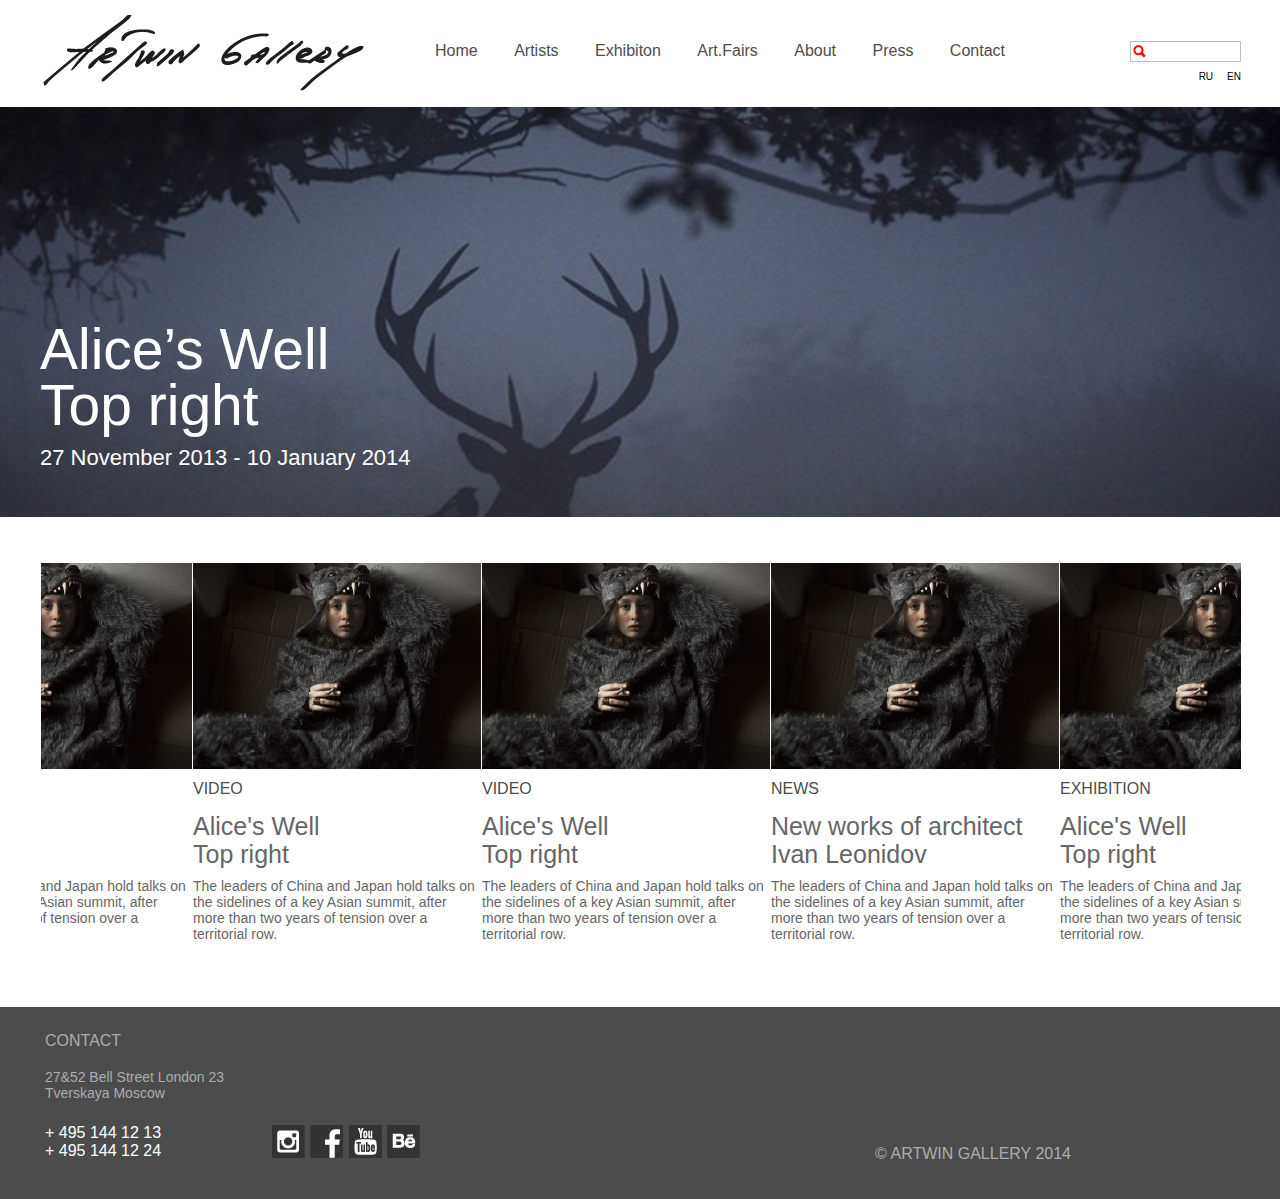
<file: index.html>
<!DOCTYPE html>
<html>
	<head>
		<!--[if IE]>
			<script src="http://html5shiv.googlecode.com/svn/trunk/html5.js"></script>
		<![endif]-->
		<meta http-equiv="Content-Type" content="text/html; charset=utf-8">
		<title>title</title>
  		<link rel="stylesheet" href="css/style.css" type="text/css" media="screen">
  		<link rel="shortcut icon" href="img/favicon.ico" type="image/x-icon">
	</head>
	<body>
		<div class="wrapper">
			<!-- header -->
			<header>
				<div class="sub_wrapper">
					<div class="logo">
						<a href="index.html">
							<img src="img/logo.png" alt="logo" title="artwin" />
						</a>
					</div>
					<nav>
						<ul>
							<li>
								<a href="#">Home</a>
							</li
							><li>
								<a href="artists_gird.html">Artists</a>
							</li
							><li>
								<a href="exhibition.html">Exhibiton</a>
							</li
							><li>
								<a href="#">Art.Fairs</a>
							</li
							><li>
								<a href="about.html">About</a>
							</li
							><li>
								<a href="#">Press</a>
							</li
							><li>
								<a href="contact.html">Contact</a>
							</li>
						</ul>
					</nav>
					<div class="search clr">
						<input>
						<ul>
							<li><a href="#">en</a></li>
							<li><a href="#">ru</a></li>
						</ul>
					</div>
				</div>
			</header>
			<!-- /header -->
			<!-- adaptive_block -->
			<div class="adaptive_block adaptive_home">
				<div class="adaptive_wrapper">						
					<h2>Alice’s Well<br/>Top right</h2>
					<h3>27 November 2013 - 10 January 2014</h3>
				</div>					
			</div>
			<!-- adaptive_block -->
			<!-- content -->
			<div class="content">
				<div class="sub_wrapper">
					<div class="exhibition_wrapper">
						<div class="exhibition_main">

								<div class="item_wrapper">
									<div class="item_main">
										<img src="media/grid_item2.png" alt="artist" />
										<div class="item_desc">
											<h5>VIDEO</h5>
											<h4><a href="exhibition_personal.html">Alice's Well<br/>Top right</a></h4>
											<p>The leaders of China and Japan hold talks on the sidelines of a key Asian summit, after more than two years of tension over a territorial row.</p>
										</div>
									</div>
									<div class="item_main">
										<img src="media/grid_item2.png" alt="artist" />
										<div class="item_desc">
											<h5>VIDEO</h5>
											<h4><a href="exhibition_personal.html">Alice's Well<br/>Top right</a></h4>
											<p>The leaders of China and Japan hold talks on the sidelines of a key Asian summit, after more than two years of tension over a territorial row.</p>
										</div>
									</div>
									<div class="item_main">
										<img src="media/grid_item2.png" alt="artist" />
										<div class="item_desc">
											<h5>VIDEO</h5>
											<h4><a href="exhibition_personal.html">Alice's Well<br/>Top right</a></h4>
											<p>The leaders of China and Japan hold talks on the sidelines of a key Asian summit, after more than two years of tension over a territorial row.</p>
										</div>
									</div>
									<div class="item_main">
										<img src="media/grid_item2.png" alt="artist" />
										<div class="item_desc">
											<h5>news</h5>
											<h4><a href="exhibition_personal.html">New works of architect Ivan Leonidov</a></h4>
											<p>The leaders of China and Japan hold talks on the sidelines of a key Asian summit, after more than two years of tension over a territorial row.</p>
										</div>
									</div>
									<div class="item_main">
										<img src="media/grid_item2.png" alt="artist" />
										<div class="item_desc">
											<h5>Exhibition</h5>
											<h4><a href="exhibition_personal.html">Alice's Well<br/>Top right</a></h4>
											<p>The leaders of China and Japan hold talks on the sidelines of a key Asian summit, after more than two years of tension over a territorial row.</p>
										</div>
									</div>
									<div class="item_main">
										<img src="media/grid_item2.png" alt="artist" />
										<div class="item_desc">
											<h5>Exhibition</h5>
											<h4><a href="exhibition_personal.html">Alice's Well<br/>Top right</a></h4>
											<p>The leaders of China and Japan hold talks on the sidelines of a key Asian summit, after more than two years of tension over a territorial row.</p>
										</div>
									</div>
									<div class="item_main">
										<img src="media/grid_item2.png" alt="artist" />
										<div class="item_desc">
											<h5>Exhibition</h5>
											<h4><a href="exhibition_personal.html">Alice's Well<br/>Top right</a></h4>
											<p>The leaders of China and Japan hold talks on the sidelines of a key Asian summit, after more than two years of tension over a territorial row.</p>
										</div>
									</div>
								</div>
						</div>
					</div>
				</div>
			</div>
			<!-- /content -->
			<!-- /content -->
			<div class="push"><!-- --></div>			
		</div>
		<!-- footer -->
		<footer>
			<div class="footer_wrapper">
				<div class="sub_wrapper">
					<div class="contact">
						<h5>contact</h5>
						<h6>27&amp;52 Bell Street London 23 Tverskaya Moscow</h6>
						<p>+ 495 144 12 13</p>
						<p>+ 495 144 12 24</p>
					</div>
					<div class="social">
						<ul>
							<li>
								<a href="#" class="in"><!-- --></a>
							</li>
							<li>
								<a href="#" class="fb"><!-- --></a>
							</li>
							<li>
								<a href="#" class="yt"><!-- --></a>
							</li>
							<li>
								<a href="#" class="be"><!-- --></a>
							</li>
						</ul>
					</div>
					<div class="copyright clr">
						<h5>&copy; artwin gallery 2014</h5>
					</div>
				</div>
			</div>	
		</footer>
		<!-- /footer -->
	</body>
</html>
</file>
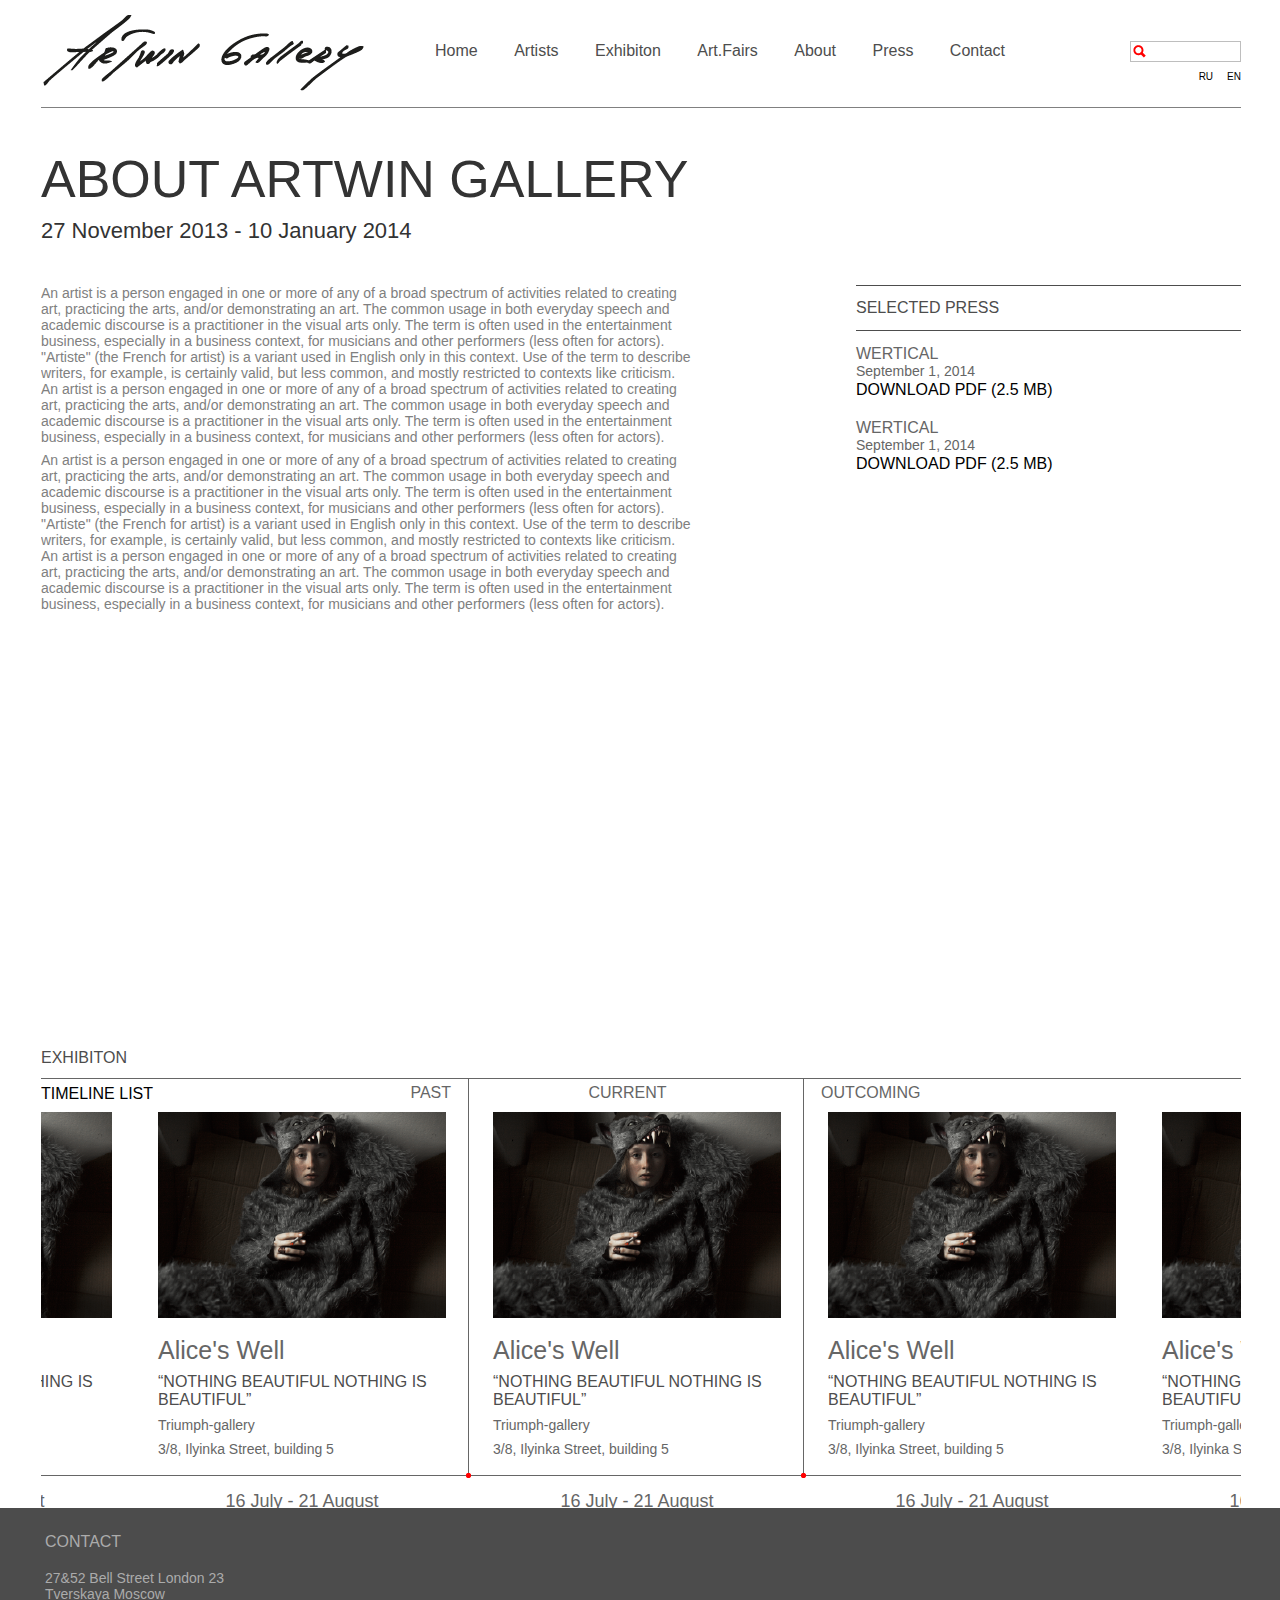
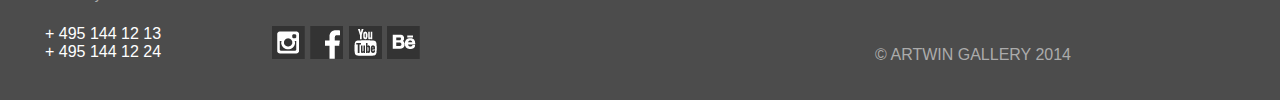
<file: about.html>
<!DOCTYPE html>
<html>
	<head>
		<!--[if IE]>
			<script src="http://html5shiv.googlecode.com/svn/trunk/html5.js"></script>
		<![endif]-->
		<meta http-equiv="Content-Type" content="text/html; charset=utf-8">
		<title>title</title>
  		<link rel="stylesheet" href="css/style.css" type="text/css" media="screen">
  		<link rel="shortcut icon" href="img/favicon.ico" type="image/x-icon">
	</head>
	<body>
		<div class="wrapper">
			<!-- header -->
			<header>
				<div class="sub_wrapper">
					<div class="logo">
						<a href="index.html">
							<img src="img/logo.png" alt="logo" title="artwin" />
						</a>
					</div>
					<nav>
						<ul>
							<li>
								<a href="index.html">Home</a>
							</li
							><li>
								<a href="artists_gird.html">Artists</a>
							</li
							><li>
								<a href="exhibition.html">Exhibiton</a>
							</li
							><li>
								<a href="#">Art.Fairs</a>
							</li
							><li>
								<a href="about.html">About</a>
							</li
							><li>
								<a href="#">Press</a>
							</li
							><li>
								<a href="contact.html">Contact</a>
							</li>
						</ul>
					</nav>
					<div class="search clr">
						<input>
						<ul>
							<li><a href="#">en</a></li>
							<li><a href="#">ru</a></li>
						</ul>
					</div>
				</div>
			</header>
			<!-- /header -->
			<!-- content -->
			<div class="content">
				<div class="sub_wrapper">
					<div class="about">
						<h1>ABOUT ARTWIN GALLERY</h1>
						<h2>27 November 2013 - 10 January 2014</h2>
						<div class="about_wrapper">
							<div class="about_left">
								<p>An artist is a person engaged in one or more of any of a broad spectrum of activities related to creating art, practicing the arts, and/or demonstrating an art. The common usage in both everyday speech and academic discourse is a practitioner in the visual arts only. The term is often used in the entertainment business, especially in a business context, for musicians and other performers (less often for actors). "Artiste" (the French for artist) is a variant used in English only in this context. Use of the term to describe writers, for example, is certainly valid, but less common, and mostly restricted to contexts like criticism. An artist is a person engaged in one or more of any of a broad spectrum of activities related to creating art, practicing the arts, and/or demonstrating an art. The common usage in both everyday speech and academic discourse is a practitioner in the visual arts only. The term is often used in the entertainment business, especially in a business context, for musicians and other performers (less often for actors). </p>
								<p>An artist is a person engaged in one or more of any of a broad spectrum of activities related to creating art, practicing the arts, and/or demonstrating an art. The common usage in both everyday speech and academic discourse is a practitioner in the visual arts only. The term is often used in the entertainment business, especially in a business context, for musicians and other performers (less often for actors). "Artiste" (the French for artist) is a variant used in English only in this context. Use of the term to describe writers, for example, is certainly valid, but less common, and mostly restricted to contexts like criticism. An artist is a person engaged in one or more of any of a broad spectrum of activities related to creating art, practicing the arts, and/or demonstrating an art. The common usage in both everyday speech and academic discourse is a practitioner in the visual arts only. The term is often used in the entertainment business, especially in a business context, for musicians and other performers (less often for actors). </p>
							</div>
							<div class="about_right clr">
								<h3>SELECTED PRESS</h3>
								<div class="press">
									<h5>WERTICAL</h5>
									<p>September 1, 2014</p>
									<h5><a href="#">DOWNLOAD PDF (2.5 MB)</a></h5>
								</div>
								<div class="press">
									<h5>WERTICAL</h5>
									<p>September 1, 2014</p>
									<h5><a href="#">DOWNLOAD PDF (2.5 MB)</a></h5>
								</div>
							</div>
						</div>
					</div>
					<div class="exhibition_wrapper">
						<h4>exhibiton</h4>
						<h4 class="timeline">timeline list</h4>
						<div class="exhibition">
							<div class="period">
								<h6 class="left">past</h6>
								<div class="item_wrapper">
									<div class="item">
										<img src="media/grid_item2.png" alt="artist" />
										<div class="item_desc">
											<h4><a href="exhibition_personal.html">Alice's Well</a></h4>
											<h5>“Nothing beautiful nothing is beautiful”</h5>
											<p>Triumph-gallery</p>
											<p>3/8, Ilyinka Street, building 5</p>
										</div>
										<span>16 July - 21 August</span>
									</div>
									<div class="item">
										<img src="media/grid_item2.png" alt="artist" />
										<div class="item_desc">
											<h4><a href="exhibition_personal.html">Alice's Well</a></h4>
											<h5>“Nothing beautiful nothing is beautiful”</h5>
											<p>Triumph-gallery</p>
											<p>3/8, Ilyinka Street, building 5</p>
										</div>
										<span>16 July - 21 August</span>
									</div>
								</div>
							</div>
							<div class="period period_center">
								<h6 class="center">current</h6>
								<div class="item_wrapper">
									<div class="item">
										<img src="media/grid_item2.png" alt="artist" />
										<div class="item_desc">
											<h4><a href="exhibition_personal.html">Alice's Well</a></h4>
											<h5>“Nothing beautiful nothing is beautiful”</h5>
											<p>Triumph-gallery</p>
											<p>3/8, Ilyinka Street, building 5</p>
										</div>
										<span>16 July - 21 August</span>
									</div>
								</div>
								<img src="img/switch.png" class="bdg" alt="bg">
								<img src="img/switch.png" class="bdg2" alt="bg">
							</div>
							<div class="period">
								<h6 class="right">outcoming</h6>
								<div class="item_wrapper">
									<div class="item">
										<img src="media/grid_item2.png" alt="artist" />
										<div class="item_desc">
											<h4><a href="exhibition_personal.html">Alice's Well</a></h4>
											<h5>“Nothing beautiful nothing is beautiful”</h5>
											<p>Triumph-gallery</p>
											<p>3/8, Ilyinka Street, building 5</p>
										</div>
										<span>16 July - 21 August</span>
									</div>
									<div class="item">
										<img src="media/grid_item2.png" alt="artist" />
										<div class="item_desc">
											<h4><a href="exhibition_personal.html">Alice's Well</a></h4>
											<h5>“Nothing beautiful nothing is beautiful”</h5>
											<p>Triumph-gallery</p>
											<p>3/8, Ilyinka Street, building 5</p>
										</div>
										<span>16 July - 21 August</span>
									</div>
								</div>
							</div>
						</div>
					</div>
				</div>
			</div>
			<!-- /content -->
			<div class="push"><!-- --></div>			
		</div>
		<!-- footer -->
		<footer>
			<div class="footer_wrapper">
				<div class="sub_wrapper">
					<div class="contact">
						<h5>contact</h5>
						<h6>27&amp;52 Bell Street London 23 Tverskaya Moscow</h6>
						<p>+ 495 144 12 13</p>
						<p>+ 495 144 12 24</p>
					</div>
					<div class="social">
						<ul>
							<li>
								<a href="#" class="in"><!-- --></a>
							</li>
							<li>
								<a href="#" class="fb"><!-- --></a>
							</li>
							<li>
								<a href="#" class="yt"><!-- --></a>
							</li>
							<li>
								<a href="#" class="be"><!-- --></a>
							</li>
						</ul>
					</div>
					<div class="copyright clr">
						<h5>&copy; artwin gallery 2014</h5>
					</div>
				</div>
			</div>	
		</footer>
		<!-- /footer -->
	</body>
</html>
</file>
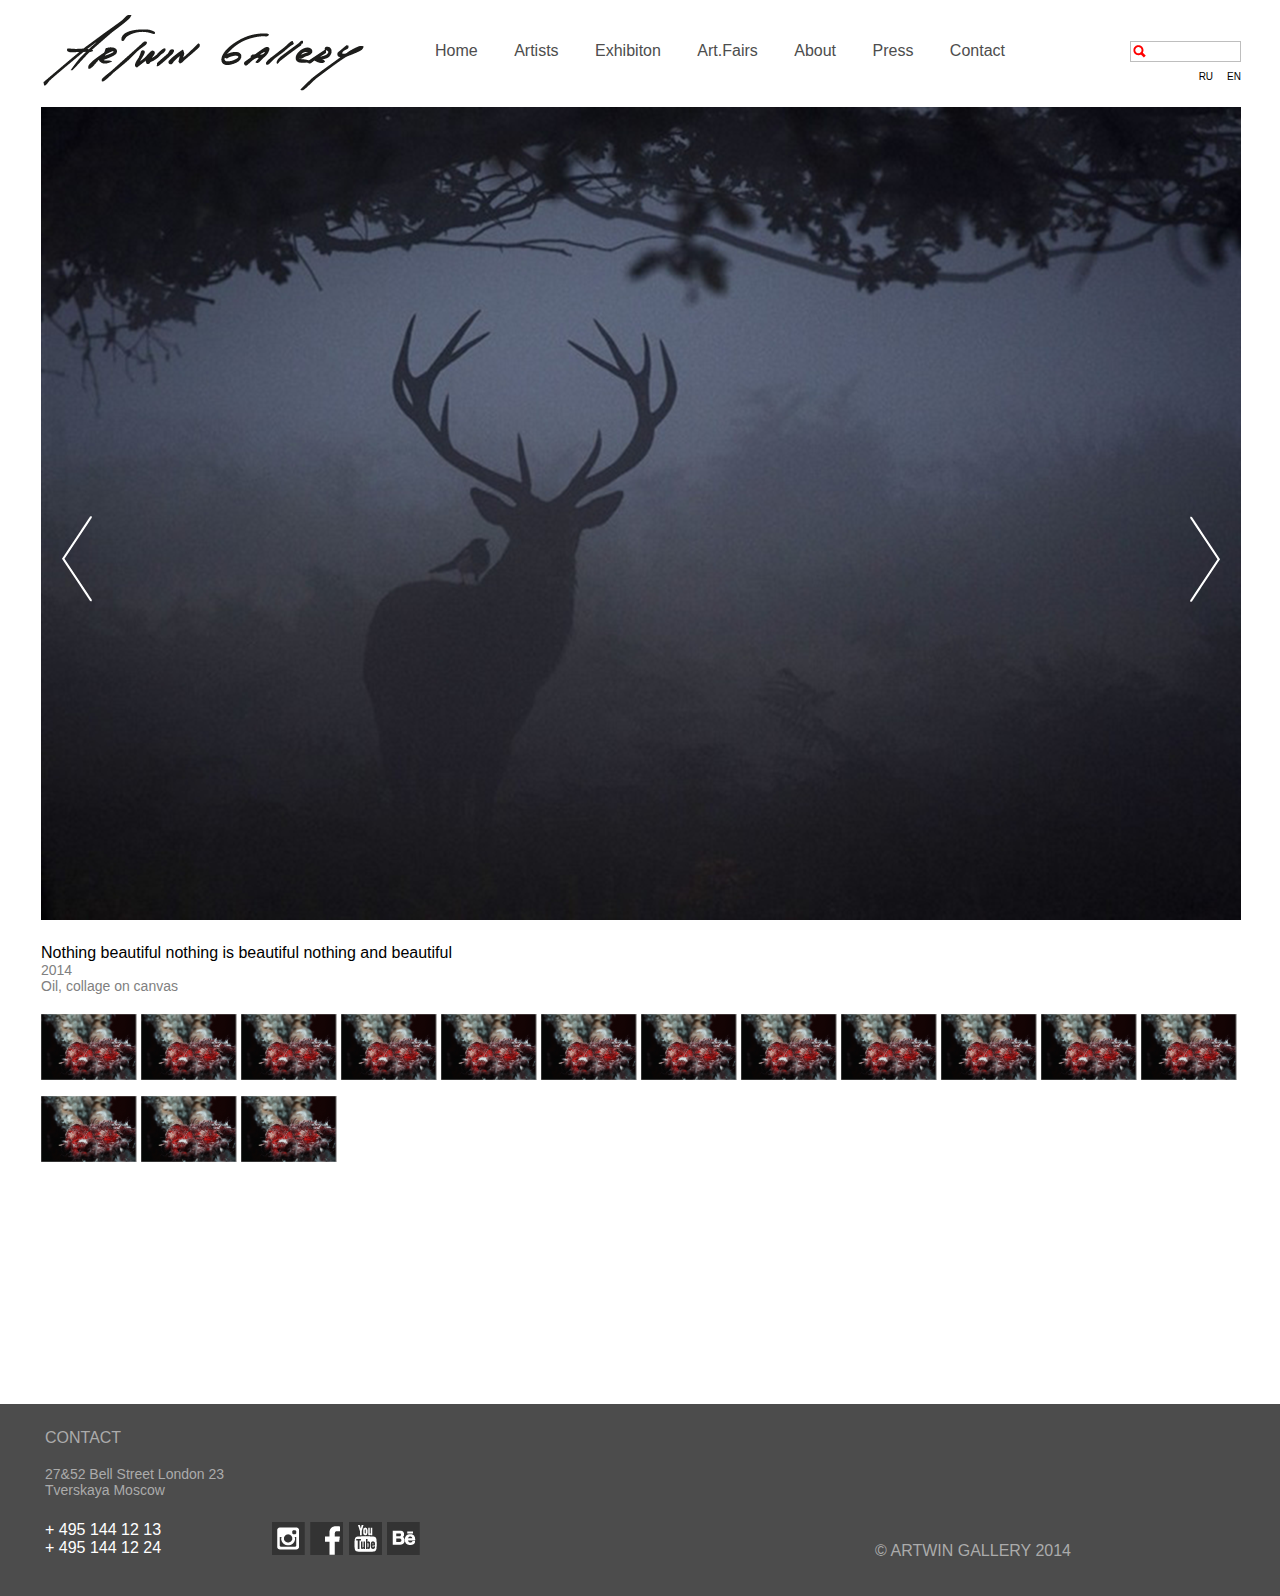
<file: artists_gallery.html>
<!DOCTYPE html>
<html>
	<head>
		<!--[if IE]>
			<script src="http://html5shiv.googlecode.com/svn/trunk/html5.js"></script>
		<![endif]-->
		<meta http-equiv="Content-Type" content="text/html; charset=utf-8">
		<title>title</title>
  		<link rel="stylesheet" href="css/style.css" type="text/css" media="screen">
  		<link rel="shortcut icon" href="img/favicon.ico" type="image/x-icon">
	</head>
	<body>
		<div class="wrapper">
			<!-- header -->
			<header>
				<div class="sub_wrapper">
					<div class="logo">
						<a href="index.html">
							<img src="img/logo.png" alt="logo" title="artwin" />
						</a>
					</div>
					<nav>
						<ul>
							<li>
								<a href="index.html">Home</a>
							</li
							><li>
								<a href="artists_gird.html">Artists</a>
							</li
							><li>
								<a href="exhibition.html">Exhibiton</a>
							</li
							><li>
								<a href="#">Art.Fairs</a>
							</li
							><li>
								<a href="about.html">About</a>
							</li
							><li>
								<a href="#">Press</a>
							</li
							><li>
								<a href="contact.html">Contact</a>
							</li>
						</ul>
					</nav>
					<div class="search clr">
						<input>
						<ul>
							<li><a href="#">en</a></li>
							<li><a href="#">ru</a></li>
						</ul>
					</div>
				</div>
			</header>
			<!-- /header -->
			<!-- content -->
			<div class="content">
				<div class="sub_wrapper">
					<div class="gallery_big">
						<img src="media/gallery_big.png" alt="gallery" />
						<span class="nav_left"><!-- --></span>
						<span class="nav_right"><!-- --></span>
					</div>
					<div class="gallery">
						<h4>Nothing beautiful nothing is beautiful nothing and beautiful</h4>
						<p>2014</p>
						<p>Oil, collage on canvas</p>
						<ul>
							<li>
								<a href="#"><!-- --></a>
							</li
							><li>
								<a href="#"><!-- --></a>
							</li
							><li>
								<a href="#"><!-- --></a>
							</li
							><li>
								<a href="#"><!-- --></a>
							</li
							><li>
								<a href="#"><!-- --></a>
							</li
							><li>
								<a href="#"><!-- --></a>
							</li
							><li>
								<a href="#"><!-- --></a>
							</li
							><li>
								<a href="#"><!-- --></a>
							</li
							><li>
								<a href="#"><!-- --></a>
							</li
							><li>
								<a href="#"><!-- --></a>
							</li
							><li>
								<a href="#"><!-- --></a>
							</li
							><li>
								<a href="#"><!-- --></a>
							</li
							><li>
								<a href="#"><!-- --></a>
							</li
							><li>
								<a href="#"><!-- --></a>
							</li
							><li>
								<a href="#"><!-- --></a>
							</li>
						</ul>
					</div>
				</div>
			</div>
			<!-- /content -->
			<div class="push"><!-- --></div>			
		</div>
		<!-- footer -->
		<footer>
			<div class="footer_wrapper">
				<div class="sub_wrapper">
					<div class="contact">
						<h5>contact</h5>
						<h6>27&amp;52 Bell Street London 23 Tverskaya Moscow</h6>
						<p>+ 495 144 12 13</p>
						<p>+ 495 144 12 24</p>
					</div>
					<div class="social">
						<ul>
							<li>
								<a href="#" class="in"><!-- --></a>
							</li>
							<li>
								<a href="#" class="fb"><!-- --></a>
							</li>
							<li>
								<a href="#" class="yt"><!-- --></a>
							</li>
							<li>
								<a href="#" class="be"><!-- --></a>
							</li>
						</ul>
					</div>
					<div class="copyright clr">
						<h5>&copy; artwin gallery 2014</h5>
					</div>
				</div>
			</div>	
		</footer>
		<!-- /footer -->
	</body>
</html>
</file>
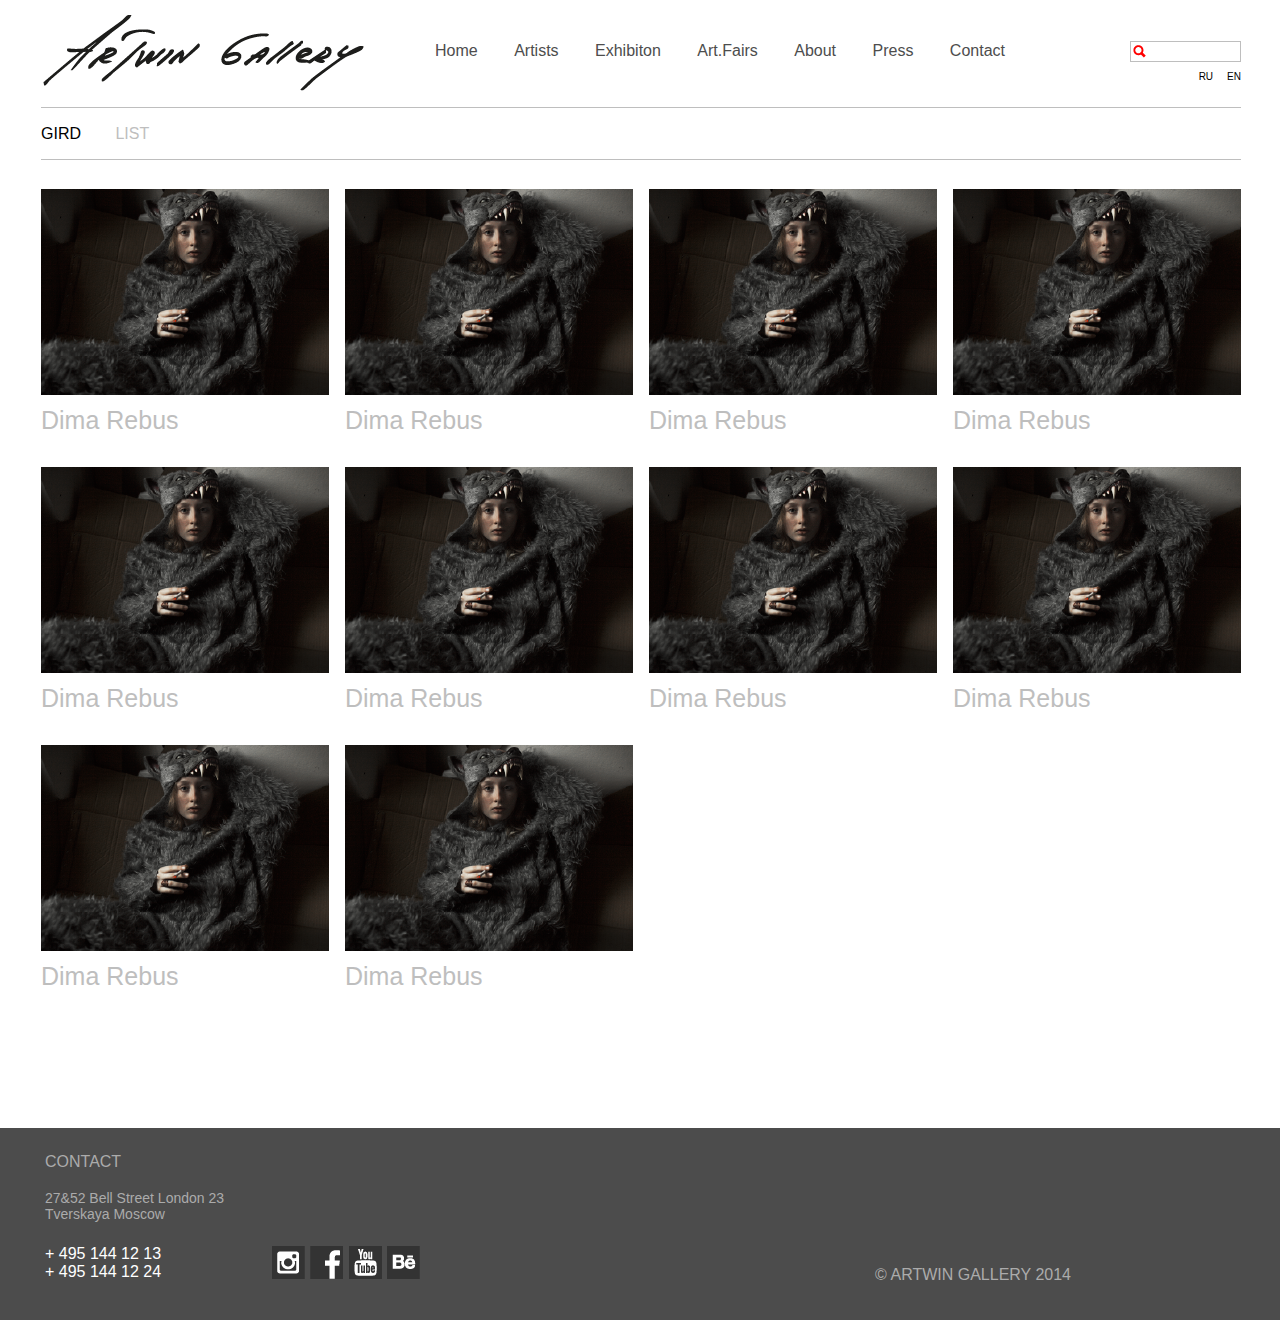
<file: artists_gird.html>
<!DOCTYPE html>
<html>
	<head>
		<!--[if IE]>
			<script src="http://html5shiv.googlecode.com/svn/trunk/html5.js"></script>
		<![endif]-->
		<meta http-equiv="Content-Type" content="text/html; charset=utf-8">
		<title>Artwin Gallery</title>
  		<link rel="stylesheet" href="css/style.css" type="text/css" media="screen">
  		<link rel="shortcut icon" href="img/favicon.ico" type="image/x-icon">
	</head>
	<body>
		<div class="wrapper">
			<!-- header -->
			<header>
				<div class="sub_wrapper">
					<div class="logo">
						<a href="index.html">
							<img src="img/logo.png" alt="logo" title="artwin" />
						</a>
					</div>
					<nav>
						<ul>
							<li>
								<a href="index.html">Home</a>
							</li
							><li>
								<a href="#">Artists</a>
							</li
							><li>
								<a href="exhibition.html">Exhibiton</a>
							</li
							><li>
								<a href="#">Art.Fairs</a>
							</li
							><li>
								<a href="about.html">About</a>
							</li
							><li>
								<a href="#">Press</a>
							</li
							><li>
								<a href="contact.html">Contact</a>
							</li>
						</ul>
					</nav>
					<div class="search clr">
						<input>
						<ul>
							<li><a href="#">en</a></li>
							<li><a href="#">ru</a></li>
						</ul>
					</div>
				</div>
			</header>
			<!-- /header -->
			<!-- content -->
			<div class="content">
				<div class="sub_wrapper">
					<!-- artists_nav -->
					<div class="artists_nav">
						<ul>
							<li>
								<a href="#" class="active">gird</a>
							</li>
							<li>
								<a href="artists_list.html">list</a>
							</li>
						</ul>
					</div>
					<div class="artists_wrapper">
							<div class="grid_item">
								<img src="media/grid_item2.png" alt="artist" />
								<h6><a href="artists_gallery.html">Dima Rebus</a></h6>
							</div>
							<div class="grid_item">
								<img src="media/grid_item2.png" alt="artist" />
								<h6><a href="#">Dima Rebus</a></h6>
							</div>
							<div class="grid_item">
								<img src="media/grid_item2.png" alt="artist" />
								<h6><a href="#">Dima Rebus</a></h6>
							</div>
							<div class="grid_item grid_item_fourthchild">
								<img src="media/grid_item2.png" alt="artist" />
								<h6><a href="#">Dima Rebus</a></h6>
							</div>
							<div class="grid_item">
								<img src="media/grid_item2.png" alt="artist" />
								<h6><a href="#">Dima Rebus</a></h6>
							</div>
							<div class="grid_item">
								<img src="media/grid_item2.png" alt="artist" />
								<h6><a href="#">Dima Rebus</a></h6>
							</div>
							<div class="grid_item">
								<img src="media/grid_item2.png" alt="artist" />
								<h6><a href="#">Dima Rebus</a></h6>
							</div>
							<div class="grid_item grid_item_fourthchild">
								<img src="media/grid_item2.png" alt="artist" />
								<h6><a href="#">Dima Rebus</a></h6>
							</div>
							<div class="grid_item">
								<img src="media/grid_item2.png" alt="artist" />
								<h6><a href="#">Dima Rebus</a></h6>
							</div>
							<div class="grid_item clr">
								<img src="media/grid_item2.png" alt="artist" />
								<h6><a href="#">Dima Rebus</a></h6>
							</div>
					</div>
				</div>
			<!-- /artists_nav -->
			</div>
			<!-- /content -->
			<div class="push"><!-- --></div>			
		</div>
		<!-- footer -->
		<footer>
			<div class="footer_wrapper">
				<div class="sub_wrapper">
					<div class="contact">
						<h5>contact</h5>
						<h6>27&amp;52 Bell Street London 23 Tverskaya Moscow</h6>
						<p>+ 495 144 12 13</p>
						<p>+ 495 144 12 24</p>
					</div>
					<div class="social">
						<ul>
							<li>
								<a href="#" class="in"><!-- --></a>
							</li>
							<li>
								<a href="#" class="fb"><!-- --></a>
							</li>
							<li>
								<a href="#" class="yt"><!-- --></a>
							</li>
							<li>
								<a href="#" class="be"><!-- --></a>
							</li>
						</ul>
					</div>
					<div class="copyright clr">
						<h5>&copy; artwin gallery 2014</h5>
					</div>
				</div>
			</div>	
		</footer>
		<!-- /footer -->
	</body>
</html>
</file>
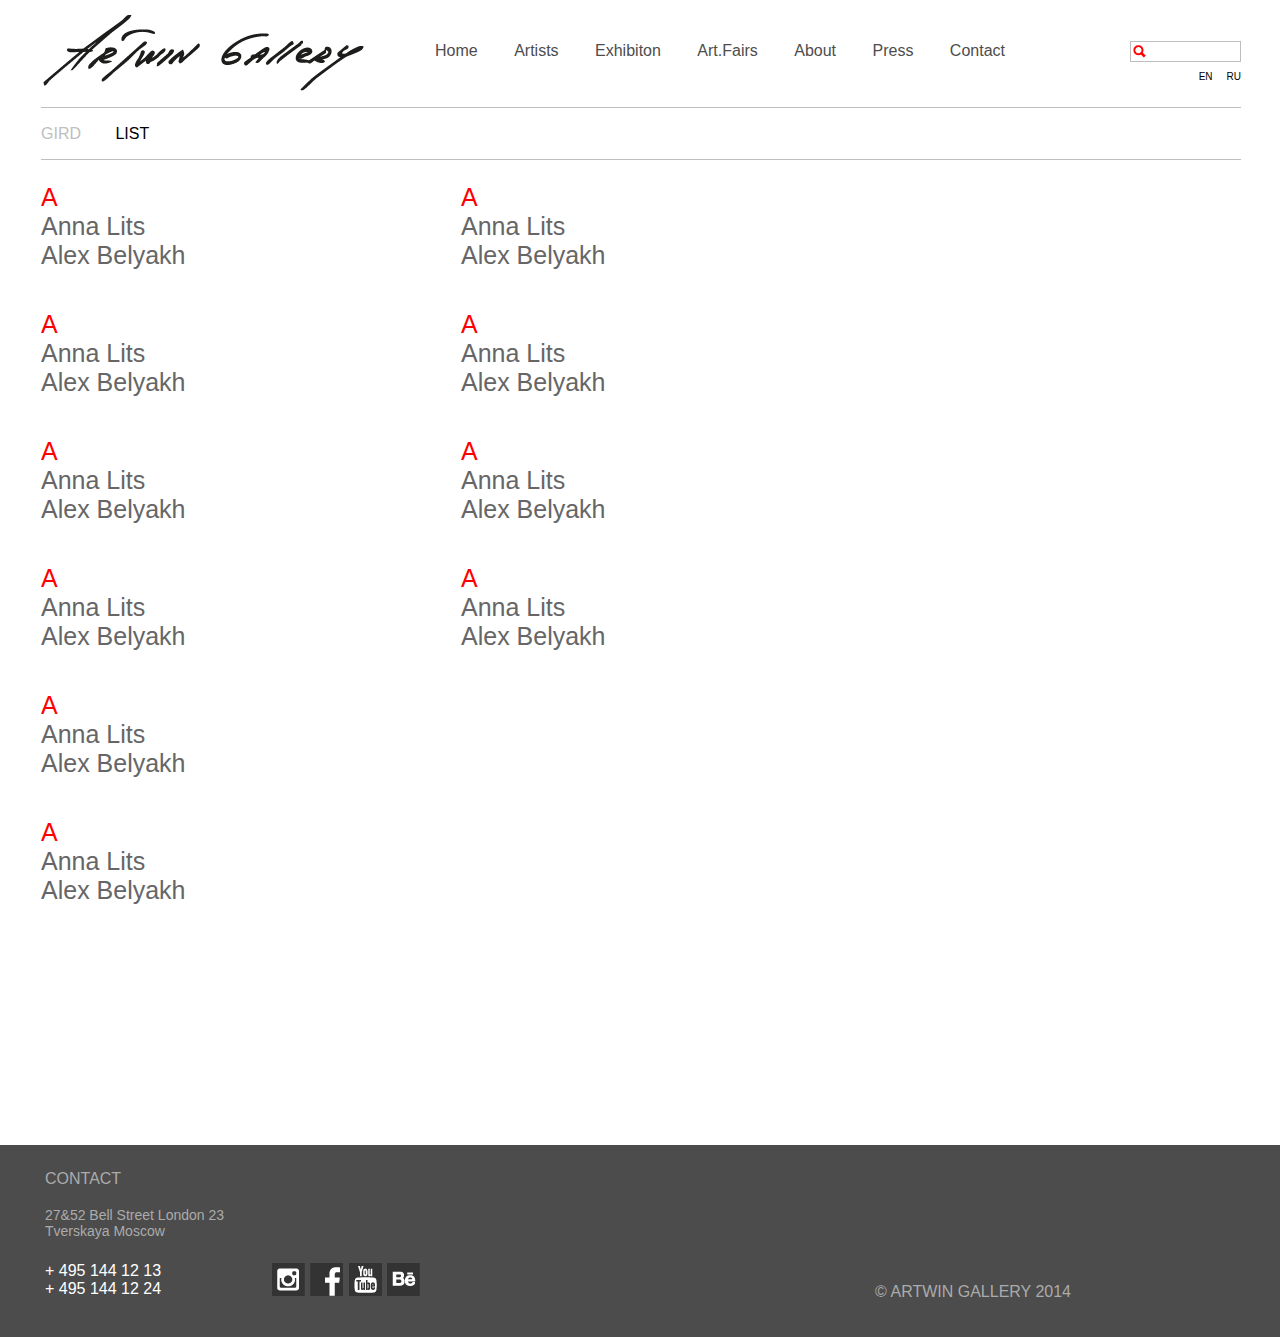
<file: artists_list.html>
<!DOCTYPE html>
<html>
	<head>
		<!--[if IE]>
			<script src="http://html5shiv.googlecode.com/svn/trunk/html5.js"></script>
		<![endif]-->
		<meta http-equiv="Content-Type" content="text/html; charset=utf-8">
		<title>title</title>
  		<link rel="stylesheet" href="css/style.css" type="text/css" media="screen">
  		<link rel="shortcut icon" href="img/favicon.ico" type="image/x-icon">
	</head>
	<body>
		<div class="wrapper">
			<!-- header -->
			<header>
				<div class="sub_wrapper">
					<div class="logo">
						<a href="index.html">
							<img src="img/logo.png" alt="logo" title="artwin" />
						</a>
					</div>
					<nav>
						<ul>
							<li>
								<a href="index.html">Home</a>
							</li
							><li>
								<a href="#">Artists</a>
							</li
							><li>
								<a href="exhibition.html">Exhibiton</a>
							</li
							><li>
								<a href="#">Art.Fairs</a>
							</li
							><li>
								<a href="about.html">About</a>
							</li
							><li>
								<a href="#">Press</a>
							</li
							><li>
								<a href="contact.html">Contact</a>
							</li>
						</ul>
					</nav>
					<div class="search clr">
						<input>
						<ul>
							<li><a href="#">ru</a></li>
							<li><a href="#">en</a></li>
						</ul>
					</div>
				</div>
			</header>
			<!-- /header -->
			<!-- content -->
			<div class="content">
				<div class="sub_wrapper">
					<!-- artists_nav -->
					<div class="artists_nav">
						<ul>
							<li>
								<a href="artists_gird.html">gird</a>
							</li>
							<li>
								<a href="#" class="active">list</a>
							</li>
						</ul>
					</div>
					<div class="artists_wrapper">
						<div class="list_column">
							<div class="list_item">
								<h5>a</h5>
								<ul>
									<li>
										<a href="artists_personal.html">Anna Lits</a>
									</li>
									<li>
										<a href="#">Alex Belyakh</a>
									</li>
								</ul>
							</div>
							<div class="list_item">
								<h5>a</h5>
								<ul>
									<li>
										<a href="#">Anna Lits</a>
									</li>
									<li>
										<a href="#">Alex Belyakh</a>
									</li>
								</ul>
							</div>
							<div class="list_item">
								<h5>a</h5>
								<ul>
									<li>
										<a href="#">Anna Lits</a>
									</li>
									<li>
										<a href="#">Alex Belyakh</a>
									</li>
								</ul>
							</div>
							<div class="list_item">
								<h5>a</h5>
								<ul>
									<li>
										<a href="#">Anna Lits</a>
									</li>
									<li>
										<a href="#">Alex Belyakh</a>
									</li>
								</ul>
							</div>
							<div class="list_item">
								<h5>a</h5>
								<ul>
									<li>
										<a href="#">Anna Lits</a>
									</li>
									<li>
										<a href="#">Alex Belyakh</a>
									</li>
								</ul>
							</div>
							<div class="list_item">
								<h5>a</h5>
								<ul>
									<li>
										<a href="#">Anna Lits</a>
									</li>
									<li>
										<a href="#">Alex Belyakh</a>
									</li>
								</ul>
							</div>
						</div>
						<div class="list_column">
							<div class="list_item">
								<h5>a</h5>
								<ul>
									<li>
										<a href="#">Anna Lits</a>
									</li>
									<li>
										<a href="#">Alex Belyakh</a>
									</li>
								</ul>
							</div>
							<div class="list_item">
								<h5>a</h5>
								<ul>
									<li>
										<a href="#">Anna Lits</a>
									</li>
									<li>
										<a href="#">Alex Belyakh</a>
									</li>
								</ul>
							</div>
							<div class="list_item">
								<h5>a</h5>
								<ul>
									<li>
										<a href="#">Anna Lits</a>
									</li>
									<li>
										<a href="#">Alex Belyakh</a>
									</li>
								</ul>
							</div>
							<div class="list_item">
								<h5>a</h5>
								<ul>
									<li>
										<a href="#">Anna Lits</a>
									</li>
									<li>
										<a href="#">Alex Belyakh</a>
									</li>
								</ul>
							</div>
						</div>
					</div>
					<!-- /artists_nav -->
				</div>
			</div>
			<!-- /content -->
			<div class="push"><!-- --></div>			
		</div>
		<!-- footer -->
		<footer>
			<div class="footer_wrapper">
				<div class="sub_wrapper">
					<div class="contact">
						<h5>contact</h5>
						<h6>27&amp;52 Bell Street London 23 Tverskaya Moscow</h6>
						<p>+ 495 144 12 13</p>
						<p>+ 495 144 12 24</p>
					</div>
					<div class="social">
						<ul>
							<li>
								<a href="#" class="in"><!-- --></a>
							</li>
							<li>
								<a href="#" class="fb"><!-- --></a>
							</li>
							<li>
								<a href="#" class="yt"><!-- --></a>
							</li>
							<li>
								<a href="#" class="be"><!-- --></a>
							</li>
						</ul>
					</div>
					<div class="copyright clr">
						<h5>&copy; artwin gallery 2014</h5>
					</div>
				</div>
			</div>	
		</footer>
		<!-- /footer -->
	</body>
</html>
</file>
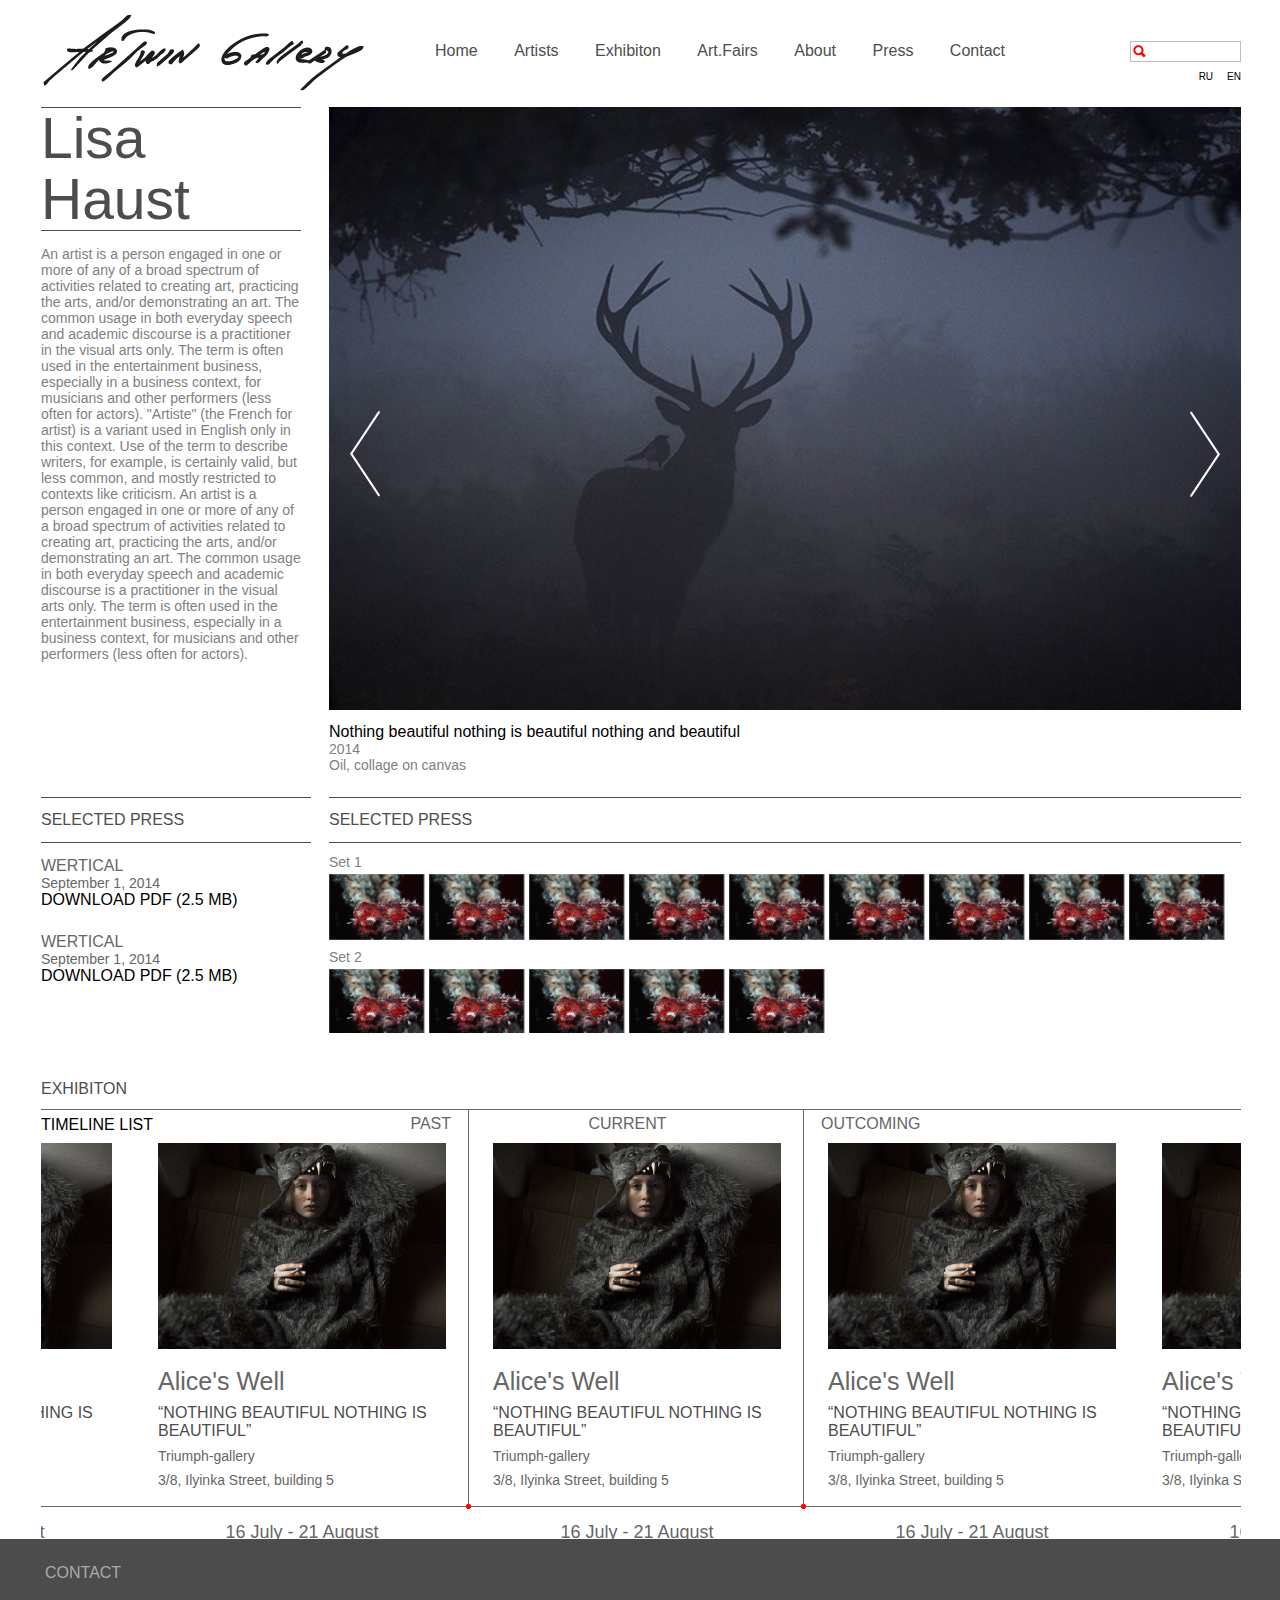
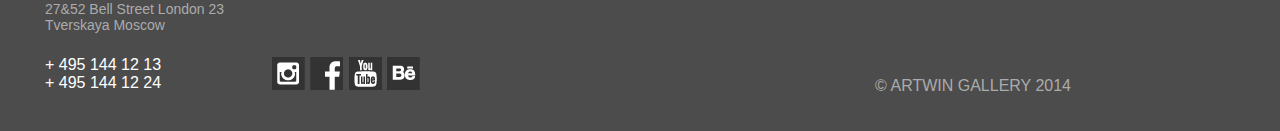
<file: artists_personal.html>
<!DOCTYPE html>
<html>
	<head>
		<!--[if IE]>
			<script src="http://html5shiv.googlecode.com/svn/trunk/html5.js"></script>
		<![endif]-->
		<meta http-equiv="Content-Type" content="text/html; charset=utf-8">
		<title>title</title>
  		<link rel="stylesheet" href="css/style.css" type="text/css" media="screen">
  		<link rel="shortcut icon" href="img/favicon.ico" type="image/x-icon">
	</head>
	<body>
		<div class="wrapper">
			<!-- header -->
			<header>
				<div class="sub_wrapper">
					<div class="logo">
						<a href="index.html">
							<img src="img/logo.png" alt="logo" title="artwin" />
						</a>
					</div>
					<nav>
						<ul>
							<li>
								<a href="index.html">Home</a>
							</li
							><li>
								<a href="artists_gird.html">Artists</a>
							</li
							><li>
								<a href="exhibition.html">Exhibiton</a>
							</li
							><li>
								<a href="#">Art.Fairs</a>
							</li
							><li>
								<a href="about.html">About</a>
							</li
							><li>
								<a href="#">Press</a>
							</li
							><li>
								<a href="contact.html">Contact</a>
							</li>
						</ul>
					</nav>
					<div class="search clr">
						<input>
						<ul>
							<li><a href="#">en</a></li>
							<li><a href="#">ru</a></li>
						</ul>
					</div>
				</div>
			</header>
			<!-- /header -->
			<!-- content -->
			<div class="content">
				<div class="sub_wrapper">
					<div class="artist_desc">
						<div class="desc_left">
							<h1>Lisa Haust</h1>
							<p>An artist is a person engaged in one or more of any of a broad spectrum of activities related to creating art, practicing the arts, and/or demonstrating an art. The common usage in both everyday speech and academic discourse is a practitioner in the visual arts only. The term is often used in the entertainment business, especially in a business context, for musicians and other performers (less often for actors). "Artiste" (the French for artist) is a variant used in English only in this context. Use of the term to describe writers, for example, is certainly valid, but less common, and mostly restricted to contexts like criticism. An artist is a person engaged in one or more of any of a broad spectrum of activities related to creating art, practicing the arts, and/or demonstrating an art. The common usage in both everyday speech and academic discourse is a practitioner in the visual arts only. The term is often used in the entertainment business, especially in a business context, for musicians and other performers (less often for actors). </p>
						</div>
						<div class="desc_right clr">
							<div class="slider_wrapper">
								<img src="media/gallery_big_as.png" alt="gallery" />
								<span class="nav_left"><!-- --></span>
								<span class="nav_right"><!-- --></span>
							</div>
							<h4>Nothing beautiful nothing is beautiful nothing and beautiful</h4>
							<p>2014</p>
							<p>Oil, collage on canvas</p>
						</div>
					</div>
					<div class="artist_additional">
						<div class="add_left">
							<h3>SELECTED PRESS</h3>
							<div class="press">
								<h5>WERTICAL</h5>
								<p>September 1, 2014</p>
								<h5><a href="#">DOWNLOAD PDF (2.5 MB)</a></h5>
							</div>
							<div class="press">
								<h5>WERTICAL</h5>
								<p>September 1, 2014</p>
								<h5><a href="#">DOWNLOAD PDF (2.5 MB)</a></h5>
							</div>
						</div>
						<div class="add_right clr">
							<h3>SELECTED PRESS</h3>
							<p>Set 1</p>
							<ul>
								<li>
									<a href="#"><!-- --></a>
								</li
								><li>
									<a href="#"><!-- --></a>
								</li
								><li>
									<a href="#"><!-- --></a>
								</li
								><li>
									<a href="#"><!-- --></a>
								</li
								><li>
									<a href="#"><!-- --></a>
								</li
								><li>
									<a href="#"><!-- --></a>
								</li
								><li>
									<a href="#"><!-- --></a>
								</li
								><li>
									<a href="#"><!-- --></a>
								</li
								><li>
									<a href="#"><!-- --></a>
								</li>
							</ul>
							<p>Set 2</p>
							<ul>
								<li>
									<a href="#"><!-- --></a>
								</li
								><li>
									<a href="#"><!-- --></a>
								</li
								><li>
									<a href="#"><!-- --></a>
								</li
								><li>
									<a href="#"><!-- --></a>
								</li
								><li>
									<a href="#"><!-- --></a>
								</li>
							</ul>
						</div>
					</div>
					<div class="exhibition_wrapper">
						<h4>exhibiton</h4>
						<h4 class="timeline">timeline list</h4>
						<div class="exhibition">
							<div class="period">
								<h6 class="left">past</h6>
								<div class="item_wrapper">
									<div class="item">
										<img src="media/grid_item2.png" alt="artist" />
										<div class="item_desc">
											<h4><a href="exhibition_personal.html">Alice's Well</a></h4>
											<h5>“Nothing beautiful nothing is beautiful”</h5>
											<p>Triumph-gallery</p>
											<p>3/8, Ilyinka Street, building 5</p>
										</div>
										<span>16 July - 21 August</span>
									</div>
									<div class="item">
										<img src="media/grid_item2.png" alt="artist" />
										<div class="item_desc">
											<h4><a href="exhibition_personal.html">Alice's Well</a></h4>
											<h5>“Nothing beautiful nothing is beautiful”</h5>
											<p>Triumph-gallery</p>
											<p>3/8, Ilyinka Street, building 5</p>
										</div>
										<span>16 July - 21 August</span>
									</div>
								</div>
							</div>
							<div class="period period_center">
								<h6 class="center">current</h6>
								<div class="item_wrapper">
									<div class="item">
										<img src="media/grid_item2.png" alt="artist" />
										<div class="item_desc">
											<h4><a href="exhibition_personal.html">Alice's Well</a></h4>
											<h5>“Nothing beautiful nothing is beautiful”</h5>
											<p>Triumph-gallery</p>
											<p>3/8, Ilyinka Street, building 5</p>
										</div>
										<span>16 July - 21 August</span>
									</div>
								</div>
								<img src="img/switch.png" class="bdg" alt="bg">
								<img src="img/switch.png" class="bdg2" alt="bg">
							</div>
							<div class="period">
								<h6 class="right">outcoming</h6>
								<div class="item_wrapper">
									<div class="item">
										<img src="media/grid_item2.png" alt="artist" />
										<div class="item_desc">
											<h4><a href="exhibition_personal.html">Alice's Well</a></h4>
											<h5>“Nothing beautiful nothing is beautiful”</h5>
											<p>Triumph-gallery</p>
											<p>3/8, Ilyinka Street, building 5</p>
										</div>
										<span>16 July - 21 August</span>
									</div>
									<div class="item">
										<img src="media/grid_item2.png" alt="artist" />
										<div class="item_desc">
											<h4><a href="exhibition_personal.html">Alice's Well</a></h4>
											<h5>“Nothing beautiful nothing is beautiful”</h5>
											<p>Triumph-gallery</p>
											<p>3/8, Ilyinka Street, building 5</p>
										</div>
										<span>16 July - 21 August</span>
									</div>
								</div>
							</div>
						</div>
					</div>
				</div>
			</div>
			<!-- /content -->
			<div class="push"><!-- --></div>			
		</div>
		<!-- footer -->
		<footer>
			<div class="footer_wrapper">
				<div class="sub_wrapper">
					<div class="contact">
						<h5>contact</h5>
						<h6>27&amp;52 Bell Street London 23 Tverskaya Moscow</h6>
						<p>+ 495 144 12 13</p>
						<p>+ 495 144 12 24</p>
					</div>
					<div class="social">
						<ul>
							<li>
								<a href="#" class="in"><!-- --></a>
							</li>
							<li>
								<a href="#" class="fb"><!-- --></a>
							</li>
							<li>
								<a href="#" class="yt"><!-- --></a>
							</li>
							<li>
								<a href="#" class="be"><!-- --></a>
							</li>
						</ul>
					</div>
					<div class="copyright clr">
						<h5>&copy; artwin gallery 2014</h5>
					</div>
				</div>
			</div>	
		</footer>
		<!-- /footer -->
	</body>
</html>
</file>
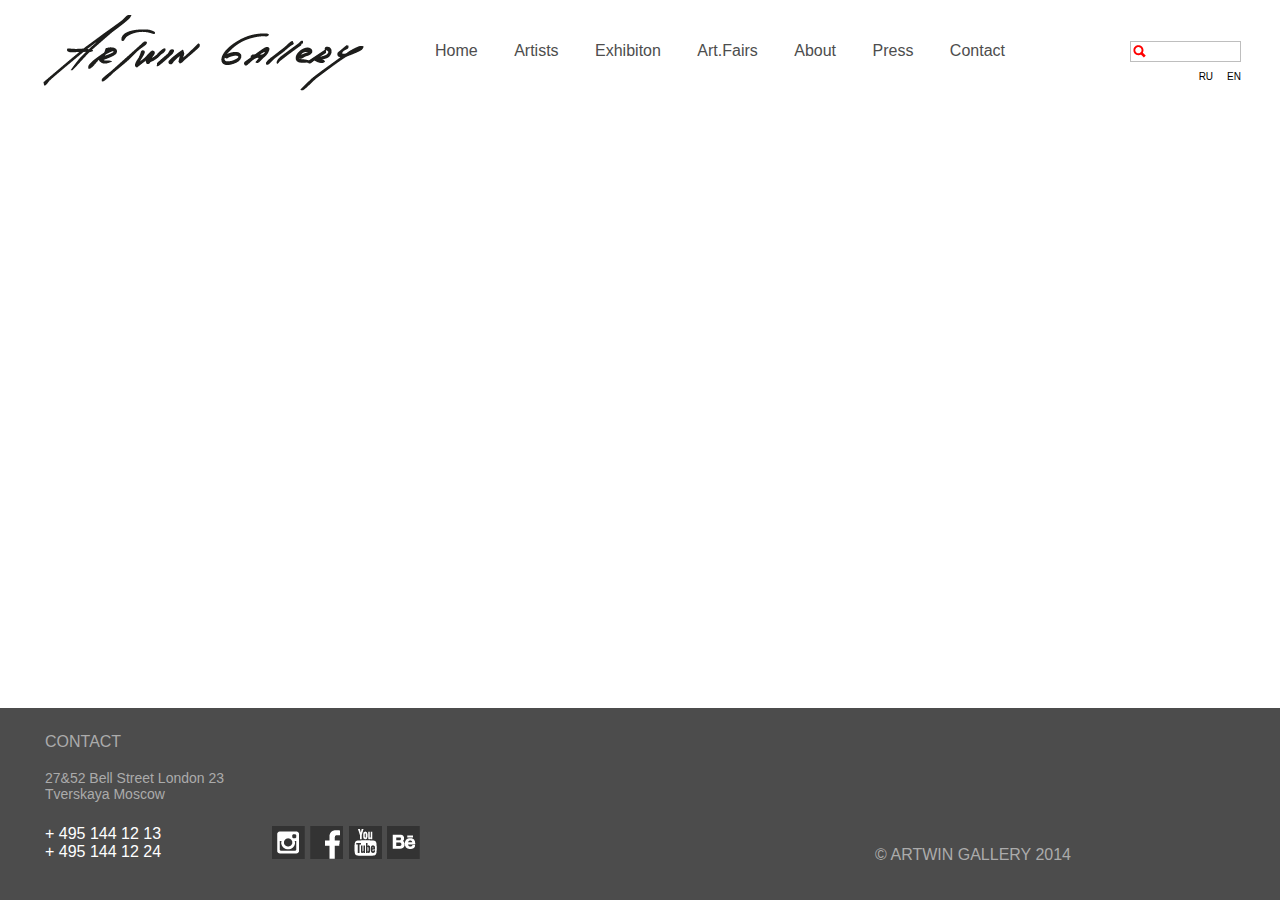
<file: blank.html>
<!DOCTYPE html>
<html>
	<head>
		<!--[if IE]>
			<script src="http://html5shiv.googlecode.com/svn/trunk/html5.js"></script>
		<![endif]-->
		<meta http-equiv="Content-Type" content="text/html; charset=utf-8">
		<title>title</title>
  		<link rel="stylesheet" href="css/style.css" type="text/css" media="screen">
  		<link rel="shortcut icon" href="img/favicon.ico" type="image/x-icon">
	</head>
	<body>
		<div class="wrapper">
			<!-- header -->
			<header>
				<div class="sub_wrapper">
					<div class="logo">
						<a href="index.html">
							<img src="img/logo.png" alt="logo" title="artwin" />
						</a>
					</div>
					<nav>
						<ul>
							<li>
								<a href="index.html">Home</a>
							</li
							><li>
								<a href="artists_gird.html">Artists</a>
							</li
							><li>
								<a href="exhibition.html">Exhibiton</a>
							</li
							><li>
								<a href="#">Art.Fairs</a>
							</li
							><li>
								<a href="about.html">About</a>
							</li
							><li>
								<a href="#">Press</a>
							</li
							><li>
								<a href="contact.html">Contact</a>
							</li>
						</ul>
					</nav>
					<div class="search clr">
						<input>
						<ul>
							<li><a href="#">en</a></li>
							<li><a href="#">ru</a></li>
						</ul>
					</div>
				</div>
			</header>
			<!-- /header -->
			<!-- content -->
			<div class="content">
				<!-- -->
				<div class="">
					<!-- -->
				</div>
				<!-- / -->
			</div>
			<!-- /content -->
			<div class="push"><!-- --></div>			
		</div>
		<!-- footer -->
		<footer>
			<div class="footer_wrapper">
				<div class="sub_wrapper">
					<div class="contact">
						<h5>contact</h5>
						<h6>27&amp;52 Bell Street London 23 Tverskaya Moscow</h6>
						<p>+ 495 144 12 13</p>
						<p>+ 495 144 12 24</p>
					</div>
					<div class="social">
						<ul>
							<li>
								<a href="#" class="in"><!-- --></a>
							</li>
							<li>
								<a href="#" class="fb"><!-- --></a>
							</li>
							<li>
								<a href="#" class="yt"><!-- --></a>
							</li>
							<li>
								<a href="#" class="be"><!-- --></a>
							</li>
						</ul>
					</div>
					<div class="copyright clr">
						<h5>&copy; artwin gallery 2014</h5>
					</div>
				</div>
			</div>	
		</footer>
		<!-- /footer -->
	</body>
</html>
</file>
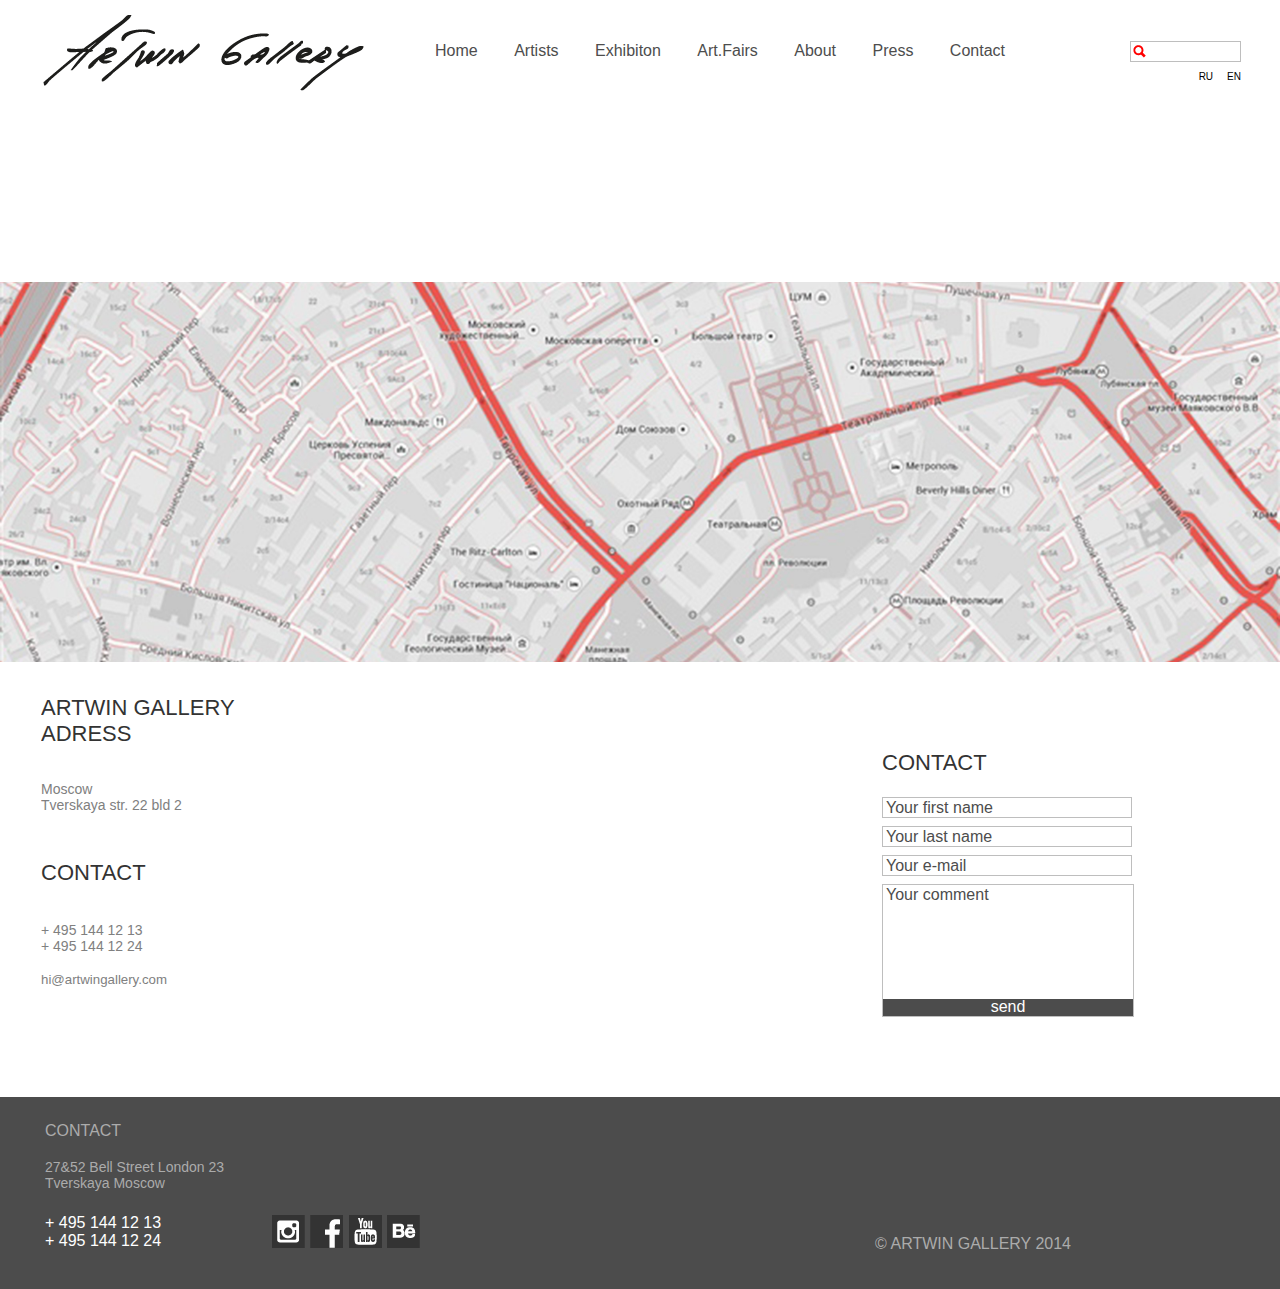
<file: contact.html>
<!DOCTYPE html>
<html>
	<head>
		<!--[if IE]>
			<script src="http://html5shiv.googlecode.com/svn/trunk/html5.js"></script>
		<![endif]-->
		<meta http-equiv="Content-Type" content="text/html; charset=utf-8">
		<title>title</title>
  		<link rel="stylesheet" href="css/style.css" type="text/css" media="screen">
  		<link rel="shortcut icon" href="img/favicon.ico" type="image/x-icon">
	</head>
	<body>
		<div class="wrapper">
			<!-- header -->
			<header>
				<div class="sub_wrapper">
					<div class="logo">
						<a href="index.html">
							<img src="img/logo.png" alt="logo" title="artwin" />
						</a>
					</div>
					<nav>
						<ul>
							<li>
								<a href="index.html">Home</a>
							</li
							><li>
								<a href="artists_gird.html">Artists</a>
							</li
							><li>
								<a href="exhibition.html">Exhibiton</a>
							</li
							><li>
								<a href="#">Art.Fairs</a>
							</li
							><li>
								<a href="about.html">About</a>
							</li
							><li>
								<a href="#">Press</a>
							</li
							><li>
								<a href="#">Contact</a>
							</li>
						</ul>
					</nav>
					<div class="search clr">
						<input>
						<ul>
							<li><a href="#">en</a></li>
							<li><a href="#">ru</a></li>
						</ul>
					</div>
				</div>
			</header>
			<!-- /header -->
			<!-- adaptive_block -->
			<div class="adaptive_block adaptive_contact">
				<div class="adaptive_wrapper">						
					<!-- -->
				</div>					
			</div>
			<!-- adaptive_block -->
			<!-- content -->
			<div class="content">
				<div class="sub_wrapper">
					<h3 class="contact_header">ARTWIN GALLERY<br/>ADRESS</h3>
					<div class="contact_left">
						<h3>Moscow<br/>Tverskaya str. 22 bld 2</h3>
						<h4>CONTACT</h4>
						<p>+ 495 144 12 13</p>
						<p>+ 495 144 12 24</p>
						<h5><a href="mailto:hi@artwingallery.com">hi@artwingallery.com</a></h5>
					</div>
					<div class="contact_right">
						<h4>contact</h4>
						<form>
							<span>
								<input placeholder="Your first name">
							</span>
							<span>
								<input placeholder="Your last name">
							</span>
							<span>
								<input placeholder="Your e-mail">
							</span>				
							<textarea rows="6" placeholder="Your comment"></textarea>
							<p>
								<input type="button" value="send">
							</p>
						</form>
					</div>
				</div>
			</div>
			<!-- /content -->
			<div class="push"><!-- --></div>			
		</div>
		<!-- footer -->
		<footer>
			<div class="footer_wrapper">
				<div class="sub_wrapper">
					<div class="contact">
						<h5>contact</h5>
						<h6>27&amp;52 Bell Street London 23 Tverskaya Moscow</h6>
						<p>+ 495 144 12 13</p>
						<p>+ 495 144 12 24</p>
					</div>
					<div class="social">
						<ul>
							<li>
								<a href="#" class="in"><!-- --></a>
							</li>
							<li>
								<a href="#" class="fb"><!-- --></a>
							</li>
							<li>
								<a href="#" class="yt"><!-- --></a>
							</li>
							<li>
								<a href="#" class="be"><!-- --></a>
							</li>
						</ul>
					</div>
					<div class="copyright clr">
						<h5>&copy; artwin gallery 2014</h5>
					</div>
				</div>
			</div>	
		</footer>
		<!-- /footer -->
	</body>
</html>
</file>
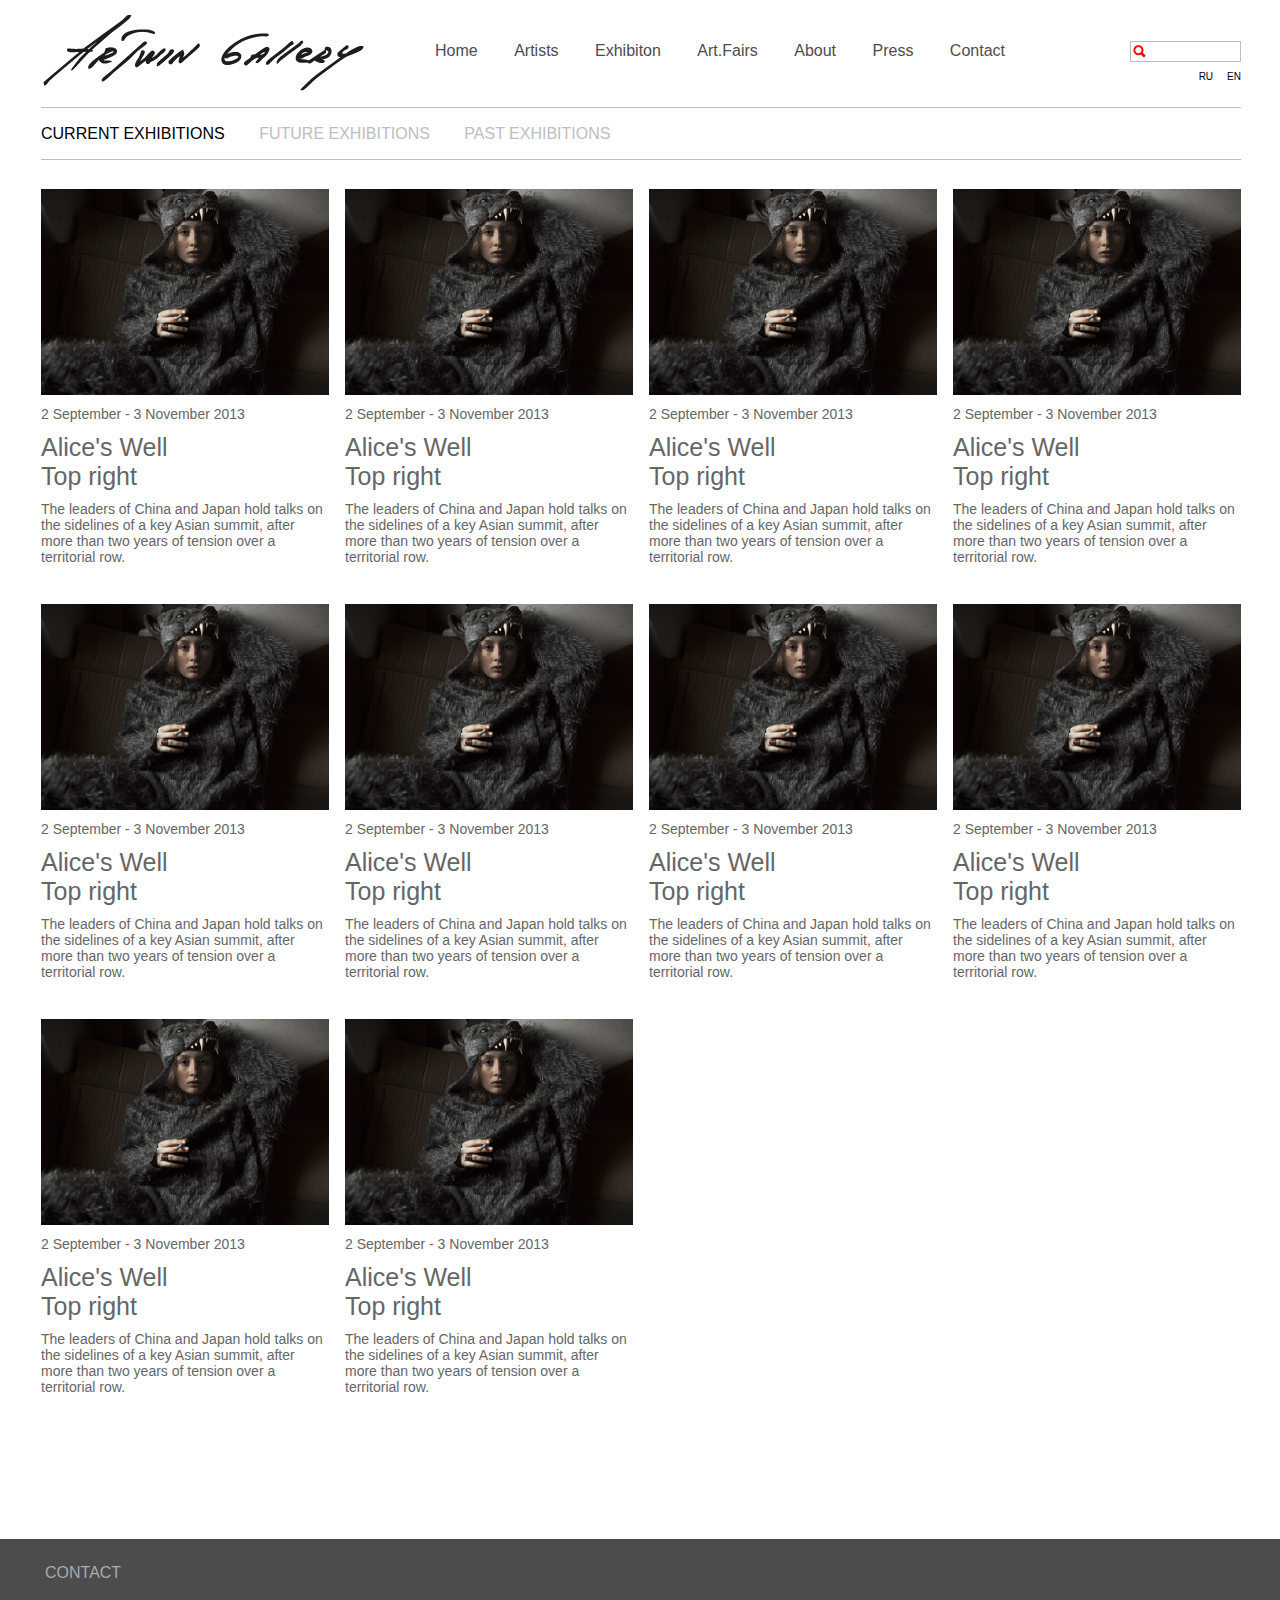
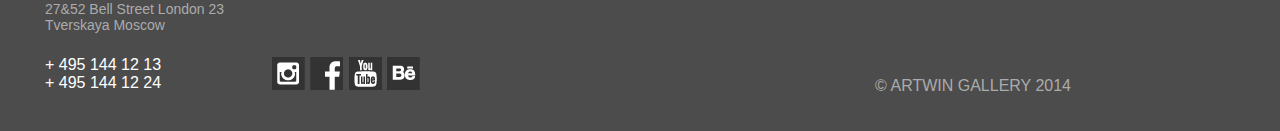
<file: exhibition.html>
<!DOCTYPE html>
<html>
	<head>
		<!--[if IE]>
			<script src="http://html5shiv.googlecode.com/svn/trunk/html5.js"></script>
		<![endif]-->
		<meta http-equiv="Content-Type" content="text/html; charset=utf-8">
		<title>title</title>
  		<link rel="stylesheet" href="css/style.css" type="text/css" media="screen">
  		<link rel="shortcut icon" href="img/favicon.ico" type="image/x-icon">
	</head>
	<body>
		<div class="wrapper">
			<!-- header -->
			<header>
				<div class="sub_wrapper">
					<div class="logo">
						<a href="index.html">
							<img src="img/logo.png" alt="logo" title="artwin" />
						</a>
					</div>
					<nav>
						<ul>
							<li>
								<a href="index.html">Home</a>
							</li
							><li>
								<a href="artists_gird.html">Artists</a>
							</li
							><li>
								<a href="#">Exhibiton</a>
							</li
							><li>
								<a href="#">Art.Fairs</a>
							</li
							><li>
								<a href="about.html">About</a>
							</li
							><li>
								<a href="#">Press</a>
							</li
							><li>
								<a href="contact.html">Contact</a>
							</li>
						</ul>
					</nav>
					<div class="search clr">
						<input>
						<ul>
							<li><a href="#">en</a></li>
							<li><a href="#">ru</a></li>
						</ul>
					</div>
				</div>
			</header>
			<!-- /header -->
			<!-- content -->
			<div class="content">
				<div class="sub_wrapper">
					<!-- artists_nav -->
					<div class="artists_nav">
						<ul>
							<li>
								<a href="#" class="active">current exhibitions</a>
							</li>
							<li>
								<a href="#">future exhibitions</a>
							</li>
							<li>
								<a href="#">past exhibitions</a>
							</li>
						</ul>
					</div>
					<div class="artists_wrapper">
							<div class="grid_item">
								<img src="media/grid_item2.png" alt="artist" />
								<div class="item_desc_ex">
									<h5>2 September - 3 November 2013</h5>
									<h4><a href="exhibition_personal.html">Alice's Well<br/>Top right</a></h4>
									<p>The leaders of China and Japan hold talks on the sidelines of a key Asian summit, after more than two years of tension over a territorial row.</p>
								</div>
							</div>
							<div class="grid_item">
								<img src="media/grid_item2.png" alt="artist" />
								<div class="item_desc_ex">
									<h5>2 September - 3 November 2013</h5>
									<h4><a href="#">Alice's Well<br/>Top right</a></h4>
									<p>The leaders of China and Japan hold talks on the sidelines of a key Asian summit, after more than two years of tension over a territorial row.</p>
								</div>
							</div>
							<div class="grid_item">
								<img src="media/grid_item2.png" alt="artist" />
								<div class="item_desc_ex">
									<h5>2 September - 3 November 2013</h5>
									<h4><a href="#">Alice's Well<br/>Top right</a></h4>
									<p>The leaders of China and Japan hold talks on the sidelines of a key Asian summit, after more than two years of tension over a territorial row. </p>
								</div>
							</div>
							<div class="grid_item grid_item_fourthchild">
								<img src="media/grid_item2.png" alt="artist" />
								<div class="item_desc_ex">
									<h5>2 September - 3 November 2013</h5>
									<h4><a href="#">Alice's Well<br/>Top right</a></h4>
									<p>The leaders of China and Japan hold talks on the sidelines of a key Asian summit, after more than two years of tension over a territorial row.</p>
								</div>
							</div>
							<div class="grid_item">
								<img src="media/grid_item2.png" alt="artist" />
								<div class="item_desc_ex">
									<h5>2 September - 3 November 2013</h5>
									<h4><a href="#">Alice's Well<br/>Top right</a></h4>
									<p>The leaders of China and Japan hold talks on the sidelines of a key Asian summit, after more than two years of tension over a territorial row.</p>
								</div>
							</div>
							<div class="grid_item">
								<img src="media/grid_item2.png" alt="artist" />
								<div class="item_desc_ex">
									<h5>2 September - 3 November 2013</h5>
									<h4><a href="#">Alice's Well<br/>Top right</a></h4>
									<p>The leaders of China and Japan hold talks on the sidelines of a key Asian summit, after more than two years of tension over a territorial row.</p>
								</div>
							</div>
							<div class="grid_item">
								<img src="media/grid_item2.png" alt="artist" />
								<div class="item_desc_ex">
									<h5>2 September - 3 November 2013</h5>
									<h4><a href="#">Alice's Well<br/>Top right</a></h4>
									<p>The leaders of China and Japan hold talks on the sidelines of a key Asian summit, after more than two years of tension over a territorial row. </p>
								</div>
							</div>
							<div class="grid_item grid_item_fourthchild">
								<img src="media/grid_item2.png" alt="artist" />
								<div class="item_desc_ex">
									<h5>2 September - 3 November 2013</h5>
									<h4><a href="#">Alice's Well<br/>Top right</a></h4>
									<p>The leaders of China and Japan hold talks on the sidelines of a key Asian summit, after more than two years of tension over a territorial row. </p>
								</div>
							</div>
							<div class="grid_item">
								<img src="media/grid_item2.png" alt="artist" />
								<div class="item_desc_ex">
									<h5>2 September - 3 November 2013</h5>
									<h4><a href="#">Alice's Well<br/>Top right</a></h4>
									<p>The leaders of China and Japan hold talks on the sidelines of a key Asian summit, after more than two years of tension over a territorial row.</p>
								</div>
							</div>
							<div class="grid_item clr">
								<img src="media/grid_item2.png" alt="artist" />
								<div class="item_desc_ex">
									<h5>2 September - 3 November 2013</h5>
									<h4><a href="#">Alice's Well<br/>Top right</a></h4>
									<p>The leaders of China and Japan hold talks on the sidelines of a key Asian summit, after more than two years of tension over a territorial row.</p>
								</div>
							</div>
					</div>
				</div>
			<!-- /artists_nav -->
			</div>
			<!-- /content -->
			<div class="push"><!-- --></div>			
		</div>
		<!-- footer -->
		<footer>
			<div class="footer_wrapper">
				<div class="sub_wrapper">
					<div class="contact">
						<h5>contact</h5>
						<h6>27&amp;52 Bell Street London 23 Tverskaya Moscow</h6>
						<p>+ 495 144 12 13</p>
						<p>+ 495 144 12 24</p>
					</div>
					<div class="social">
						<ul>
							<li>
								<a href="#" class="in"><!-- --></a>
							</li>
							<li>
								<a href="#" class="fb"><!-- --></a>
							</li>
							<li>
								<a href="#" class="yt"><!-- --></a>
							</li>
							<li>
								<a href="#" class="be"><!-- --></a>
							</li>
						</ul>
					</div>
					<div class="copyright clr">
						<h5>&copy; artwin gallery 2014</h5>
					</div>
				</div>
			</div>	
		</footer>
		<!-- /footer -->
	</body>
</html>
</file>
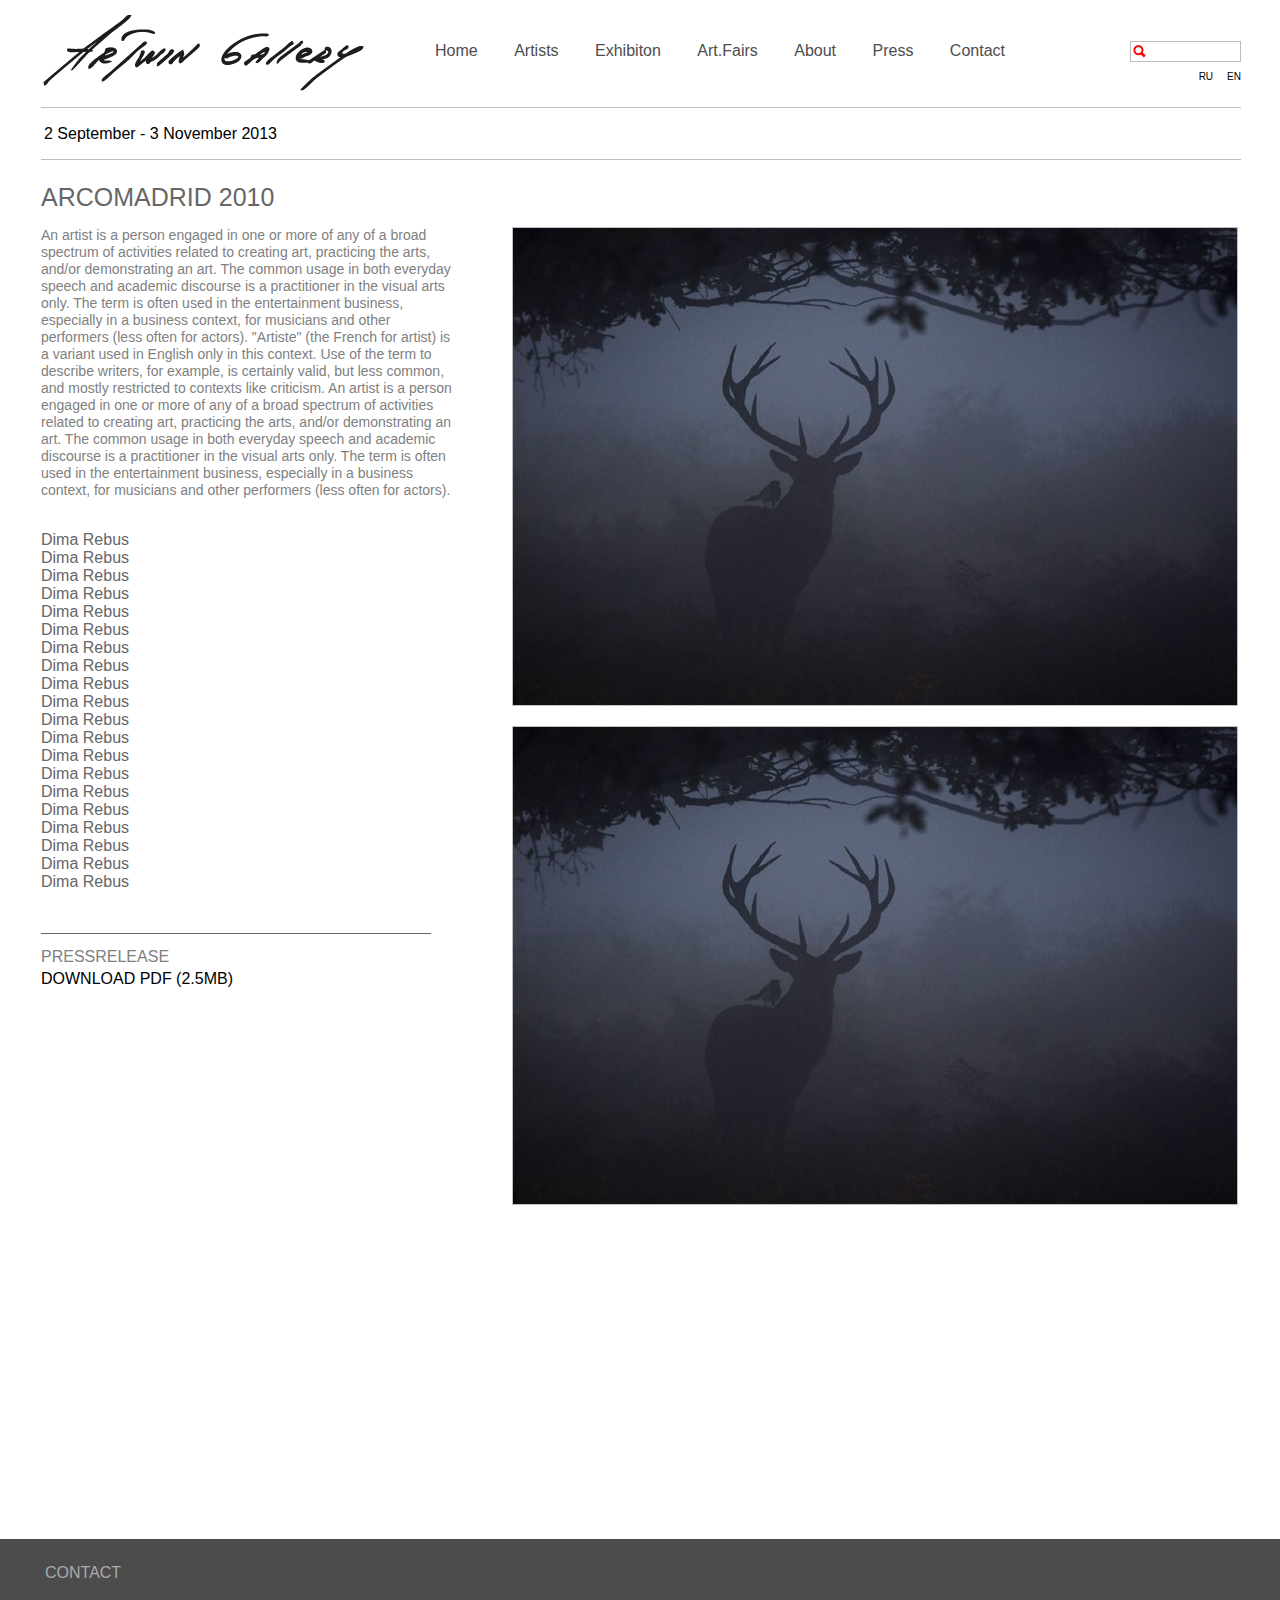
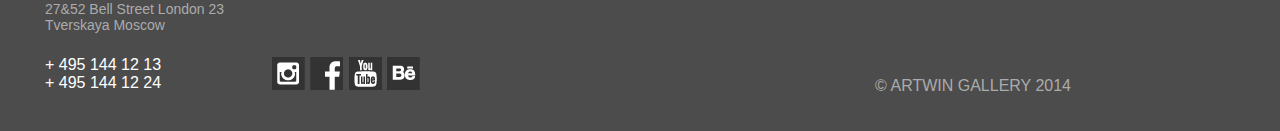
<file: exhibition_personal.html>
<!DOCTYPE html>
<html>
	<head>
		<!--[if IE]>
			<script src="http://html5shiv.googlecode.com/svn/trunk/html5.js"></script>
		<![endif]-->
		<meta http-equiv="Content-Type" content="text/html; charset=utf-8">
		<title>title</title>
  		<link rel="stylesheet" href="css/style.css" type="text/css" media="screen">
  		<link rel="shortcut icon" href="img/favicon.ico" type="image/x-icon">
	</head>
	<body>
		<div class="wrapper">
			<!-- header -->
			<header>
				<div class="sub_wrapper">
					<div class="logo">
						<a href="index.html">
							<img src="img/logo.png" alt="logo" title="artwin" />
						</a>
					</div>
					<nav>
						<ul>
							<li>
								<a href="index.html">Home</a>
							</li
							><li>
								<a href="artists_gird.html">Artists</a>
							</li
							><li>
								<a href="exhibition.html">Exhibiton</a>
							</li
							><li>
								<a href="#">Art.Fairs</a>
							</li
							><li>
								<a href="about.html">About</a>
							</li
							><li>
								<a href="#">Press</a>
							</li
							><li>
								<a href="contact.html">Contact</a>
							</li>
						</ul>
					</nav>
					<div class="search clr">
						<input>
						<ul>
							<li><a href="#">en</a></li>
							<li><a href="#">ru</a></li>
						</ul>
					</div>
				</div>
			</header>
			<!-- /header -->
			<!-- content -->
			<div class="content">
				<div class="sub_wrapper">
					<!-- artists_nav -->
					<div class="artists_nav">
						<h4>2 September - 3 November 2013</h4>
					</div>
					<h2>ARCOMADRID 2010</h2>
					<div class="artists_wrapper">
						<div class="exh_left">
							<p>An artist is a person engaged in one or more of any of a broad spectrum of activities related to creating art, practicing the arts, and/or demonstrating an art. The common usage in both everyday speech and academic discourse is a practitioner in the visual arts only. The term is often used in the entertainment business, especially in a business context, for musicians and other performers (less often for actors). "Artiste" (the French for artist) is a variant used in English only in this context. Use of the term to describe writers, for example, is certainly valid, but less common, and mostly restricted to contexts like criticism. An artist is a person engaged in one or more of any of a broad spectrum of activities related to creating art, practicing the arts, and/or demonstrating an art. The common usage in both everyday speech and academic discourse is a practitioner in the visual arts only. The term is often used in the entertainment business, especially in a business context, for musicians and other performers (less often for actors).</p>
							<ul>
								<li>Dima Rebus</li>
								<li>Dima Rebus</li>
								<li>Dima Rebus</li>
								<li>Dima Rebus</li>
								<li>Dima Rebus</li>
								<li>Dima Rebus</li>
								<li>Dima Rebus</li>
								<li>Dima Rebus</li>
								<li>Dima Rebus</li>
								<li>Dima Rebus</li>
								<li>Dima Rebus</li>
								<li>Dima Rebus</li>
								<li>Dima Rebus</li>
								<li>Dima Rebus</li>
								<li>Dima Rebus</li>
								<li>Dima Rebus</li>
								<li>Dima Rebus</li>
								<li>Dima Rebus</li>
								<li>Dima Rebus</li>
								<li>Dima Rebus</li>
							</ul>
							<div class="line">
								<!-- -->
							</div>
							<h4>pressrelease</h4>
							<h3><a href="#">download pdf (2.5mb)</a></h3>
						</div>
						<div class="exh_right">
							<img src="media/exh1.png" alt="exh img" />
							<img src="media/exh1.png" alt="exh img" />
						</div>
					</div>
				</div>
			</div>
			<!-- /content -->
			<div class="push"><!-- --></div>			
		</div>
		<!-- footer -->
		<footer>
			<div class="footer_wrapper">
				<div class="sub_wrapper">
					<div class="contact">
						<h5>contact</h5>
						<h6>27&amp;52 Bell Street London 23 Tverskaya Moscow</h6>
						<p>+ 495 144 12 13</p>
						<p>+ 495 144 12 24</p>
					</div>
					<div class="social">
						<ul>
							<li>
								<a href="#" class="in"><!-- --></a>
							</li>
							<li>
								<a href="#" class="fb"><!-- --></a>
							</li>
							<li>
								<a href="#" class="yt"><!-- --></a>
							</li>
							<li>
								<a href="#" class="be"><!-- --></a>
							</li>
						</ul>
					</div>
					<div class="copyright clr">
						<h5>&copy; artwin gallery 2014</h5>
					</div>
				</div>
			</div>	
		</footer>
		<!-- /footer -->
	</body>
</html>
</file>
<file: css/style.css>
@charset "utf-8";

/* reset by medic */
* {padding:0; margin:0;}
img {border:0 none;}
div {display:block; position:relative;}
ul {list-style: none;}
.hidden {display: none;}
.clr:after {display:none; position:relative; content:' '; color:transparent; font-size:0; line-height:0; clear:both;}

::-webkit-input-placeholder {color: #4d4d4d;}
::-moz-placeholder          {color: #4d4d4d;}/* Firefox 19+ */
:-moz-placeholder           {color: #4d4d4d;}/* Firefox 18- */
:-ms-input-placeholder      {color: #4d4d4d;}

@font-face {font-family: Helvetica; src: url(../fonts/Helvetica_regular.TTF);}

html {height: 100%;}
body {background: #fff; font-family: 'Helvetica', sans-serif; font-size: 16px; height: 100%;}

/* wrappers */
.wrapper {min-height: 100%; height: auto !important; margin: 0 auto -192px;}
.sub_wrapper {width: 1200px; margin: 0 32px; overflow: hidden;}
.footer_wrapper {width: 1262px; margin: 0 auto; background: #4c4c4c;}
.adaptive_wrapper {width: 1200px; margin: 0 auto;}
	.adaptive_wrapper h2 {color: #fff; font-size: 57px; line-height: 56px; font-weight: lighter; padding-top: 214px;}
	.adaptive_wrapper h3 {color: #fff; font-size: 22px; font-weight: lighter; padding-top: 12px;}
.adaptive_block {min-width: 1262px;}
.adaptive_home {min-height: 410px; background: url(../img/home.png); background-size: cover; -moz-background-size: cover;  /* Firefox 3.6 */ background-position: center;  /* Internet Explorer 7/8 */}
.adaptive_contact {margin-top: 175px; min-height: 380px; background: url(../media/map.jpeg); background-size: cover; -moz-background-size: cover;  /* Firefox 3.6 */ background-position: center;  /* Internet Explorer 7/8 */}

/* header */
header {width: 1262px; margin: 0 auto; background: #fff;}
	.header_wrapper {width: 1200px; margin: 0 40px; overflow: hidden;}
	.sub_wrapper .logo {display: block; position: relative; float: left; background: #fff;}
		.logo a {display: block; position: relative; margin: 15px 0 12px 2px;}
	.sub_wrapper nav {display: block; position: relative; float: left; margin: 14px 0 0 55px; overflow: hidden;}
		nav ul {max-width: 650px;}
		nav ul li {display: inline;}
		nav ul li a {display: inline-block; color: #4d4d4d; text-decoration: none; padding: 0 15px; line-height: 74px; border-right: 1px solid transparent; border-left: 1px solid transparent;}
		nav ul li a:hover {text-decoration: none; border-right: 1px solid #bebebe; border-left: 1px solid #bebebe;}
		nav ul li .active {text-decoration: none; border-right: 1px solid #bebebe; border-left: 1px solid #bebebe;}

	.sub_wrapper .search {display: block; position: relative; float: right; margin-top: 41px; overflow: hidden;}
		.search input {display: block; position: relative; background: url(../img/search.png) 2px 50% no-repeat; padding-left: 20px; height: 19px; width: 89px; border: 1px solid #bebebe;
									-webkit-appearance: none;
									box-shadow: none;
								    -webkit-box-shadow: none;
								    -webkit-border-radius: 0px;
								    -moz-border-radius: 0px;
				 				    border-radius: 0px;
				 				    -webkit-appearance: none;
					  }
		.search ul {margin-top: 4px;}
		.search li {display: inline-block; float: right; text-transform: uppercase; padding-left: 14px;}
		.search li:hover {padding-left: 14px; background: url(../img/switch.png) 6px 50% no-repeat;}
		.search li a {color: #000; text-decoration: none; font-size: 10px; font-weight: lighter;}
		.search li a:hover {text-decoration: none;}


/* content */
.content {width: 1262px; margin: 0 auto;}
	.content h2 {font-weight: normal; font-size: 25px; color: #666; margin: 23px 0 15px 0;}
	.content h3 {font-weight: normal; font-size: 22px; color: #333; text-transform: uppercase;}
	.content .contact_header {margin-top: 33px;}

/* footer */
footer, .push {height: 192px; min-width: 1262px;}
footer {background: #4c4c4c; overflow: hidden; margin: 0 auto;}
	footer .contact {display: block; position: relative; float: left; width: 190px;}
		footer .contact h5 {text-transform: uppercase; color: #ababab; font-weight: lighter; font-size: 16px; margin: 25px 0 0 4px;}
		footer .contact h6 {color: #ababab; font-weight: normal; font-size: 14px; margin: 19px 0 0 4px;}
		footer .contact p {color: #fff; margin: 23px 0 0 4px;}
		footer .contact p:last-child {margin: 0 0 36px 4px;}
	footer .social {display: block; position: relative; float: left; margin: 118px 0 0 41px;}
		.social li {display: inline-block; margin-right: 1px;}
		.social li:last-child {margin-right: 0;}
		.social li a {display: block; position: relative; width: 33px; height: 33px;}
		.social .in {background: url(../img/social_sprite.png) 0 0 no-repeat;}
		.social .fb {background: url(../img/social_sprite.png) -38px 0 no-repeat;}
		.social .yt {background: url(../img/social_sprite.png) -77px 0 no-repeat;}
		.social .be {background: url(../img/social_sprite.png) -116px 0 no-repeat;}
	footer .copyright {display: block; position: relative; float: right; margin-right: 170px;}
		.copyright h5 {text-transform: uppercase; color: #ababab; font-weight: lighter; font-size: 16px; margin-top: 138px;}

/* artists_wrapper */
.artists_nav {width: 100%; height: 51px; border-top: 1px solid #bebebe; border-bottom: 1px solid #bebebe;}
	.artists_nav ul {height: 51px;}
	.artists_nav ul li {display: inline-block;}
	.artists_nav ul li a {display: inline-block; color: #bebebe; text-decoration: none; padding-right: 30px; line-height: 51px; text-transform: uppercase;}
	.artists_nav ul li a:hover {text-decoration: none; color: #000;}
	.artists_nav ul li .active {color: #000;}
	.artists_nav h4 {font-weight: lighter; font-size: 16px; color: #000; line-height: 51px; margin-left: 3px;}

.artists_wrapper {width: 100%;}
	.list_column {display: block; position: relative; float: left; width: 220px; margin: 0 200px 200px 0;}
		.list_item {width: 100%; margin-bottom: 40px;}
		.list_item h5 {text-transform: uppercase; color: #ff0000; font-weight: normal; font-size: 25px; margin-top: 23px;}
		.list_item a {text-decoration: none; color: #666; font-size: 25px;}
		.list_item a:hover {text-decoration: underline;}

		.grid_item {display: block; position: relative; float: left; width: 288px; margin: 29px 16px -28px 0;}
		.home_item {margin-right: 1px;} /* for home page only for margins */
			.grid_item img {width: 288px; height: 206px;}
			.grid_item h6 {font-weight: normal; font-size: 25px; margin: 7px 0 31px 0;}
			.grid_item a {color: #bebebe; text-decoration: none;}
			.grid_item a:hover {text-decoration: underline;}
		.grid_item:last-child {margin-bottom: 106px;}
		.grid_item_fourthchild {margin-right: 0;}
		.item_desc_ex {display: block; position: relative; margin-bottom: 38px;}
			.item_desc_ex h5 {font-weight: normal; color: #666; font-size: 14px; margin-top: 7px;}
			.item_desc_ex h4 {font-weight: normal; margin-top: 11px;}
			.item_desc_ex h4 a {color: #666; font-size: 25px;}
			.item_desc_ex p {color: #666; font-size: 14px; margin-top: 10px;}

.artist_desc {display: block; position: relative; overflow: hidden; margin-bottom: 24px;}
	.desc_left {display: block; position: relative; float: left; width: 260px;}
	.desc_left h1 {font-weight: lighter; color: #4D4D4D; font-size: 57px; line-height: 61px; border-top: 1px solid #4D4D4D; border-bottom: 1px solid #4D4D4D;}
	.desc_left p {margin-top: 15px; font-size: 14px; color: #808080;}

	.desc_right {display: block; position: relative; float: right; width: 912px;}
		.slider_wrapper img {width: 912px; height: auto;}
	.desc_right h4 {font-weight: normal; font-size: 16px; color: #000; margin-top: 9px;}
	.desc_right p {font-size: 14px; color: #808080;}

.artist_additional {display: block; position: relative; overflow: hidden; margin-bottom: 47px;}
	.add_left {display: block; position: relative; float: left; width: 270px;}
	.add_left h3 {font-weight: lighter; font-size: 16px; line-height: 44px; color: #4d4d4d; width: 270px; margin-top: 0; border-top: 1px solid #4d4d4d; border-bottom: 1px solid #4d4d4d;}
	.add_left .press {margin-top: 14px; margin-bottom: 24px;}
	.add_left .press h5 {font-size: 16px; font-weight: normal; color: #666;}
	.add_left .press p {font-size: 14px; color: #666;}
	.add_left .press a {color: #000; text-decoration: none;}
	.add_left .press a:hover {text-decoration: underline;}


	.add_right {display: block; position: relative; float: right; width: 912px;}
	.add_right h3 {font-weight: lighter; font-size: 16px; line-height: 44px; color: #4d4d4d; width: 912px; margin-top: 0; border-top: 1px solid #4d4d4d; border-bottom: 1px solid #4d4d4d;}
	.add_right p {color: #808080; font-size: 14px; margin-top: 11px;}
	.add_right ul {margin: 70px 0 -20px 0;}
	.add_right li {margin-right: 4px; display: inline-block;}
	.add_right li:last-child {margin-right: 0;}
	.add_right li a {background: url(../media/gallery_small.png) 0 0 no-repeat; width: 96px; height: 66px; padding: 66px 96px 0 0;}

.exh_wrapper {width: 100%; padding: 0 0 20px 0;}
	.exh_wrapper h4 {font-weight: lighter; font-size: 16px; color: #4d4d4d; text-transform: uppercase;}
	.exh_left {display: block; position: relative; float: left; width: 415px;}
		.exh_left .line {border-top: 1px solid #666; width: 390px;}
		.exh_left p {font-size: 14px; line-height: 17px; color: #808080;}
		.exh_left ul {margin: 32px 0 42px 0;}
		.exh_left li {font-size: 16px; color: #666;}
		.exh_left h4 {font-weight: lighter; font-size: 16px; text-transform: uppercase; color: #808080; margin-top: 14px;}
		.exh_left h3 {line-height: 22px;}
		.exh_left a {font-weight: lighter; font-size: 16px; text-transform: uppercase; color: #000; text-decoration: none;}
		.exh_left a:hover {text-decoration: underline;}

	.exh_right {display: block; position: relative; float: right; width: 730px; margin-bottom: 314px;}
		.exh_right img {margin-bottom: 16px;}

	.contact_left {display: block; position: relative; float: left; width: 300px; padding-bottom: 80px;}
		.contact_left h3 {font-weight: normal; font-size: 14px; color: #808080; margin-top: 34px; text-transform: none;}
		.contact_left h4 {font-weight: normal; font-size: 22px; color: #333; margin: 47px 0 36px 0;}
		.contact_left p {font-size: 14px; color: #808080;}
		.contact_left h5 {margin-top: 18px;}
		.contact_left h5 a {text-decoration: none; font-weight: normal; color: #808080; cursor: pointer;}
		.contact_left h5 a:hover {text-decoration: underline;}

	.contact_right {display: block; position: relative; float: right; width: 343px; padding-bottom: 80px; margin-right: 16px;}
		.contact_right h4 {font-weight: lighter; font-size: 22px; color: #333; margin: 3px 0 21px 0; text-transform: uppercase;}
		.contact_right span {display: block; position: relative; margin-bottom: 8px; color: #4d4d4d;}
		.contact_right span input {height: 19px; width: 245px; line-height: 19px; font-size: 16px; color: #4d4d4d; padding-left: 3px; border: 1px solid #bebebe;
									 -webkit-appearance: none;
									   box-shadow: none;
									   -webkit-box-shadow: none;
									   -webkit-border-radius: 0px;
									   -moz-border-radius: 0px;
									   border-radius: 0px;
									   -webkit-appearance: none;
									}
		.contact_right textarea {line-height: 19px; font-size: 16px; padding-left: 3px; width: 247px; color: #4d4d4d; resize: none; font-family: 'Helvetica', sans-serif; border: 1px solid #bebebe; overflow: auto;
									 -webkit-appearance: none;
									   box-shadow: none;
									   -webkit-box-shadow: none;
									   -webkit-border-radius: 0px;
									   -moz-border-radius: 0px;
									   border-radius: 0px;
									   -webkit-appearance: none;}
		.contact_right p {margin-top: -6px;}
		.contact_right p input {height: 18px; width: 252px; color: #fff; background: #4c4c4c; font-size: 16px; font-weight: lighter; line-height: 16px; border: 1px solid #bebebe; border-top: 0 none; cursor: pointer;
										 -webkit-appearance: none;
									   box-shadow: none;
									   -webkit-box-shadow: none;
									   -webkit-border-radius: 0px;
									   -moz-border-radius: 0px;
									   border-radius: 0px;
									   -webkit-appearance: none;}

.gallery_big {width: 1200px;}
	.gallery_big img {width: 1200px; height: auto;}
	.nav_left {display: block; position: absolute; top: 50%; left: 20px; cursor: pointer; background: url(../img/nav_left.png) 0 0 no-repeat; width: 32px; height: 86px;}
	.nav_right {display: block; position: absolute; top: 50%; right: 20px; cursor: pointer; background: url(../img/nav_right.png) 0 0 no-repeat; width: 32px; height: 86px;}

.gallery {width: 1200px;}
	.gallery h4 {font-weight: normal; font-size: 16px; color: #000; margin-top: 20px;}
	.gallery p {font-size: 14px; color: #808080;}
	.gallery ul {margin: 86px 0 160px 0;}
	.gallery li {margin-right: 4px; display: inline-block; margin-bottom: 64px;}
	.gallery li:last-child {margin-right: 0;}
	.gallery li a {background: url(../media/gallery_small.png) 0 0 no-repeat; width: 96px; height: 66px; padding: 66px 96px 0 0;}

.about {border-top: 1px solid #808080; margin-bottom: 430px;}
	.about h1 {font-weight: lighter; font-size: 52px; color: #333; margin-top: 41px;}
	.about h2 {font-weight: lighter; font-size: 22px; color: #333; margin-top: 9px;}
	.about_wrapper {overflow: hidden; margin-top: 41px;}
		.about_left {display: block; position: relative; float: left; width: 650px;}
			.about_left p {font-size: 14px; color: #808080; margin-bottom: 7px;}
		.about_right {display: block; position: relative; float: right; width: 385px;}
			.about_right h3 {font-weight: lighter; font-size: 16px; line-height: 44px; color: #4d4d4d; width: 385px; margin-top: 0; margin-bottom: 14px; border-top: 1px solid #4d4d4d; border-bottom: 1px solid #4d4d4d;}
			.about_right .press {margin-bottom: 20px;}
			.about_right .press h5 {font-size: 16px; font-weight: normal; color: #666; margin-top: 2px;}
			.about_right .press p {font-size: 14px; color: #666;}
			.about_right .press a {color: #000; text-decoration: none;}
			.about_right .press a:hover {text-decoration: underline;}


.exhibition_wrapper {display: block; position: relative; overflow: hidden; width: 1200px; margin: 0 auto;}
	.exhibition_wrapper h4 {font-weight: lighter; font-size: 16px; color: #4d4d4d; text-transform: uppercase; margin-bottom: 7px;}
	.exhibition_wrapper .timeline {margin-bottom: -36px; line-height: 40px; color: #000;}
.exhibition {display: block; position: relative; width: 999999px; left: -242px; min-height: 430px;}
	.period {display: block; position: relative; float: left; border: 1px solid #666;}
		.period h6 {font-weight: lighter; font-size: 16px; color: #666; text-transform: uppercase;}
			.left {text-align: right; margin: 5px 17px 0 0;}
			.center {text-align: center; margin: 5px 17px 0 0;}
			.right {text-align: left; margin: 5px 0 0 17px;}
	.period_center {border-left: 0 none; border-right: 0 none; z-index: 1;}
				.bdg {display: block; position: absolute; bottom: -2.5px; left: -3px;}
				.bdg2 {display: block; position: absolute; bottom: -2.5px; right: -3px;}
	.item_wrapper {display: block; position: relative;}
		.item {display: block; position: relative; float: left; width: 294px; margin: 10px 16px 0 24px;}
			.item img {width: 288px; height: 206px;}
			.item h6 {text-transform: uppercase; font-weight: normal; font-size: 25px; margin: 7px 0 31px 0;}
			.item a {color: #bebebe; text-decoration: none;}
			.item a:hover {text-decoration: underline;}
		.item_desc {display: block; position: relative; margin-bottom: 18px;}
			.item_desc h5 {font-weight: normal; color: #666; font-size: 16px; margin-top: 3px;}
			.item_desc h4 {font-weight: normal; line-height: 16px; margin-top: 12px; text-transform: none; margin-bottom: 1px;}
			.item_desc h4 a {color: #666; font-size: 25px;}
			.item_desc p {color: #666; font-size: 14px; margin-top: 0;}
	.item_wrapper span {display: block; position: absolute; bottom: -37px; width: 288px; text-align: center; font-size: 18px; color: #666; font-weight: lighter;}
	.current {color: #000;}

.exhibition_main {display: block; position: relative; width: 999999px; left: -137px; min-height: 430px; margin: 46px 0 14px 0;}
	.item_wrapper {display: block; position: relative;}
		.item_main {display: block; position: relative; float: left; width: 288px; margin-right: 1px;}
			.item_main img {width: 288px; height: 206px;}
		.item_desc {display: block; position: relative; margin-bottom: 18px;}
			.item_desc h5 {font-weight: normal; color: #4d4d4d; font-size: 16px; margin-top: 7px; text-transform: uppercase;}
			.item_desc h4 {font-weight: normal; line-height: 24px; margin-top: 16px; text-transform: none; margin-bottom: 1px;}
			.item_desc h4 a {color: #666; font-size: 25px; text-decoration: none;}
			.item_desc h4 a:hover {text-decoration: underline;}
			.item_desc p {color: #666; font-size: 14px; margin-top: 8px;}
</file>
